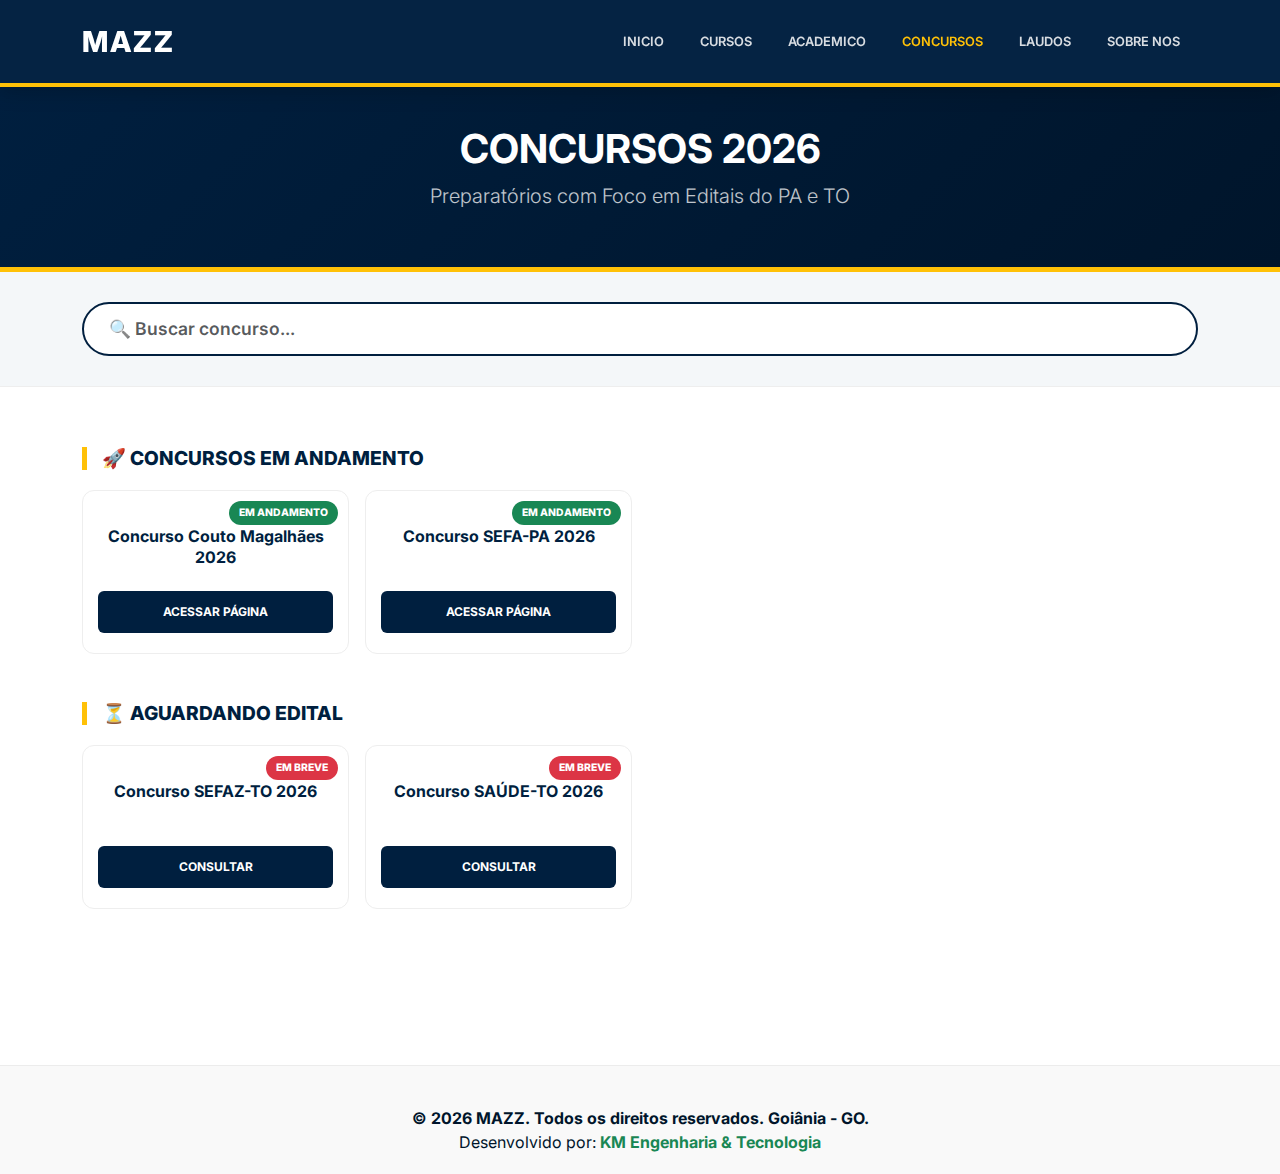
<file: concursos.html>
<!DOCTYPE html>
<html lang="pt-BR">
<head>
    <meta charset="UTF-8">
    <meta name="viewport" content="width=device-width, initial-scale=1.0">
    <title>Concursos 2026 - MAZZ</title>
    <link href="https://cdn.jsdelivr.net/npm/bootstrap@5.3.0/dist/css/bootstrap.min.css" rel="stylesheet">
    <link href="https://fonts.googleapis.com/css2?family=Inter:wght@400;600;800&display=swap" rel="stylesheet">
    <style>
        :root { --mazz-blue: #001f3f; --mazz-gold: #ffc107; --mazz-dark: #00152b; --mazz-gray: #6c757d; }
        body { padding-top: 85px; font-family: 'Inter', sans-serif; background-color: #ffffff; color: var(--mazz-dark); }
        
        .navbar { background: rgba(0, 31, 63, 0.98) !important; backdrop-filter: blur(12px); border-bottom: 4px solid var(--mazz-gold); padding: 15px 0; box-shadow: 0 4px 20px rgba(0,0,0,0.2); }
        .navbar-brand { font-size: 1.8rem; font-weight: 800; letter-spacing: 2px; color: white !important; text-decoration: none; }
        .nav-link { color: rgba(255, 255, 255, 0.85) !important; font-weight: 600; text-transform: uppercase; font-size: 0.8rem; margin: 0 10px; transition: 0.3s; }
        .nav-link:hover, .nav-link.active { color: var(--mazz-gold) !important; }

        .page-header { background: linear-gradient(135deg, var(--mazz-blue) 0%, var(--mazz-dark) 100%); color: white; padding: 40px 0; border-bottom: 5px solid var(--mazz-gold); text-align: center; }
        .search-container { background: #f4f7f9; padding: 30px 0; border-bottom: 1px solid #eee; margin-bottom: 20px; }
        .search-input { border: 2px solid var(--mazz-blue); border-radius: 50px; padding: 12px 25px; font-weight: 600; font-size: 1.1rem; outline: none; }

        .badge-status { font-size: 0.65rem; padding: 4px 10px; border-radius: 50px; position: absolute; top: 10px; right: 10px; font-weight: 800; text-transform: uppercase; }
        .bg-andamento { background-color: #198754; color: white; }
        .bg-aguardando { background-color: #dc3545; color: white; animation: pulse 2s infinite; }
        @keyframes pulse { 0% { opacity: 1; } 50% { opacity: 0.6; } 100% { opacity: 1; } }

        .trilha-title { color: var(--mazz-blue); font-weight: 800; border-left: 5px solid var(--mazz-gold); padding-left: 15px; margin: 40px 0 20px; text-transform: uppercase; font-size: 1.2rem; }
        .nr-card { border: 1px solid #eee; border-radius: 12px; transition: 0.3s; background: #fff; padding: 35px 15px 20px; height: 100%; display: flex; flex-direction: column; text-align: center; position: relative; }
        .nr-card:hover { border-color: var(--mazz-gold); box-shadow: 0 10px 20px rgba(0,0,0,0.05); transform: translateY(-5px); }
        .course-title { font-weight: 700; font-size: 1rem; color: var(--mazz-blue); min-height: 50px; margin-bottom: 15px; line-height: 1.3; }
        .btn-buy { background-color: var(--mazz-blue); color: white !important; font-size: 0.75rem; font-weight: 700; text-transform: uppercase; border-radius: 6px; border: none; padding: 12px; margin-top: auto; cursor: pointer; text-decoration: none; display: inline-block; }

        .modal-header { background-color: var(--mazz-blue); color: white; border-bottom: 3px solid var(--mazz-gold); }
        .ch-badge { background-color: var(--mazz-gold); color: var(--mazz-blue); font-weight: 800; padding: 5px 12px; border-radius: 5px; font-size: 0.85rem; display: inline-block; margin-bottom: 15px; }

        .mazz-footer { background-color: #f9f9f9; padding: 40px 0 20px; border-top: 1px solid #ececec; margin-top: 60px; text-align: center; }
        .footer-dev a { color: #198754; text-decoration: none; font-weight: 700; }
    </style>
</head>
<body class="d-flex flex-column min-vh-100">

    <nav class="navbar navbar-expand-lg navbar-dark fixed-top">
        <div class="container">
            <a class="navbar-brand" href="index.html">MAZZ</a>
            <div class="collapse navbar-collapse" id="navbarNav">
                <ul class="navbar-nav ms-auto text-center">
                    <li class="nav-item"><a class="nav-link" href="index.html">Inicio</a></li>
                    <li class="nav-item"><a class="nav-link" href="cursos.html">Cursos</a></li>
                    <li class="nav-item"><a class="nav-link" href="academico.html">Academico</a></li>
                    <li class="nav-item"><a class="nav-link active" href="concursos.html">Concursos</a></li>
                    <li class="nav-item"><a class="nav-link" href="laudos.html">Laudos</a></li>
                    <li class="nav-item"><a class="nav-link" href="sobre.html">Sobre Nos</a></li>
                </ul>
            </div>
        </div>
    </nav>

    <header class="page-header">
        <div class="container">
            <h1 class="display-6 fw-bold text-uppercase">Concursos 2026</h1>
            <p class="lead opacity-75">Preparatórios com Foco em Editais do PA e TO</p>
        </div>
    </header>

    <section class="search-container sticky-top" style="top: 80px; z-index: 999;">
        <div class="container text-center">
            <input type="text" id="searchInput" class="form-control search-input" placeholder="🔍 Buscar concurso...">
        </div>
    </section>

    <main class="container mb-5 flex-grow-1">
        <div id="trilhas-container"></div>
        <div id="noResults" class="text-center py-5 d-none"><h4>Nenhum curso encontrado.</h4></div>
    </main>

    <div class="modal fade" id="modalEmenta" tabindex="-1">
        <div class="modal-dialog modal-dialog-centered">
            <div class="modal-content border-0">
                <div class="modal-header">
                    <h5 class="modal-title fw-bold" id="m-titulo">DETALHES DO CURSO</h5>
                    <button type="button" class="btn-close btn-close-white" data-bs-dismiss="modal"></button>
                </div>
                <div class="modal-body p-4 text-center">
                    <div class="ch-badge">⏱ Carga Horária: 40 Horas</div>
                    <p class="text-muted fw-bold">Conteúdo: Apostilas, Exercícios e Simulados Online.</p>
                    <hr>
                    <a href="https://wa.me/5562996466033" target="_blank" class="btn btn-success w-100 fw-bold py-3 mt-3">CONSULTAR NO WHATSAPP</a>
                </div>
            </div>
        </div>
    </div>

    <footer class="mazz-footer">
        <div class="container">
            <div class="fw-bold">&copy; 2026 MAZZ. Todos os direitos reservados. Goiânia - GO.</div>
            <div class="footer-dev">Desenvolvido por: <a href="https://www.kmprojetos.eng.br/" target="_blank">KM Engenharia & Tecnologia</a></div>
        </div>
    </footer>

    <script src="https://cdn.jsdelivr.net/npm/bootstrap@5.3.0/dist/js/bootstrap.bundle.min.js"></script>
    <script>
        const dadosTrilhas = [
            {
                trilha: "🚀 CONCURSOS EM ANDAMENTO",
                statusClass: "bg-andamento",
                statusText: "Em Andamento",
                cursos: [
                    { nome: "Concurso Couto Magalhães 2026", link: "couto.html" },
                    { nome: "Concurso SEFA-PA 2026", link: "sefa-pa.html" }
                ]
            },
            {
                trilha: "⏳ AGUARDANDO EDITAL",
                statusClass: "bg-aguardando",
                statusText: "Em Breve",
                cursos: [
                    { nome: "Concurso SEFAZ-TO 2026", link: null },
                    { nome: "Concurso SAÚDE-TO 2026", link: null }
                ]
            }
        ];

        const container = document.getElementById('trilhas-container');

        function render(f = "") {
            container.innerHTML = "";
            let total = 0;
            dadosTrilhas.forEach(t => {
                let has = false;
                let content = `<h2 class="trilha-title">${t.trilha}</h2><div class="row g-3">`;
                t.cursos.forEach(c => {
                    if (c.nome.toLowerCase().includes(f.toLowerCase())) {
                        let btnHtml = c.link 
                            ? `<a href="${c.link}" class="btn-buy">Acessar Página</a>`
                            : `<button class="btn-buy" onclick="abrir('${c.nome}')">Consultar</button>`;
                        
                        content += `
                            <div class="col-6 col-md-6 col-lg-3">
                                <div class="nr-card">
                                    <span class="badge-status ${t.statusClass}">${t.statusText}</span>
                                    <div class="course-title">${c.nome}</div>
                                    ${btnHtml}
                                </div>
                            </div>`;
                        total++; has = true;
                    }
                });
                content += `</div>`;
                if (has) container.innerHTML += `<div class="mb-5">${content}</div>`;
            });
            document.getElementById('noResults').classList.toggle('d-none', total > 0);
        }

        function abrir(titulo) {
            document.getElementById('m-titulo').innerText = titulo;
            new bootstrap.Modal(document.getElementById('modalEmenta')).show();
        }

        document.getElementById('searchInput').addEventListener('input', (e) => render(e.target.value));
        render();
    </script>
</body>
</html>
</file>
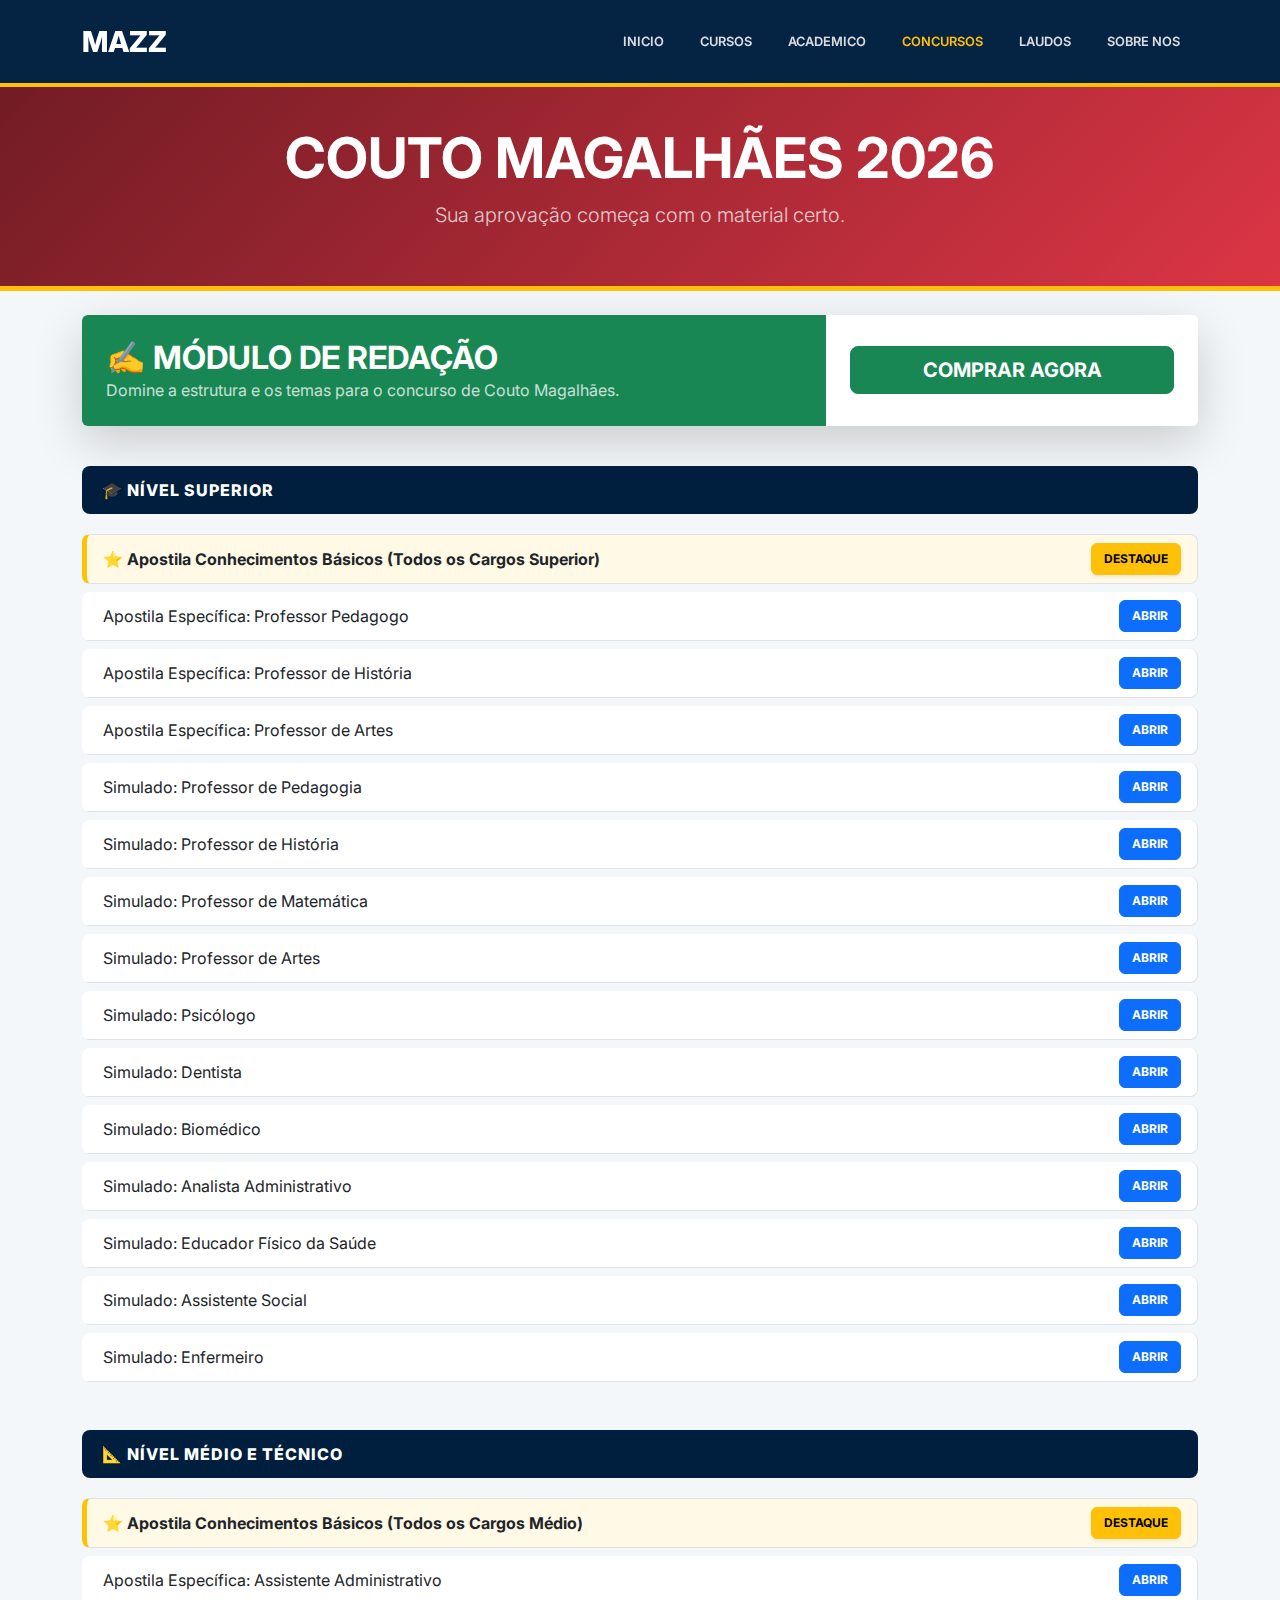
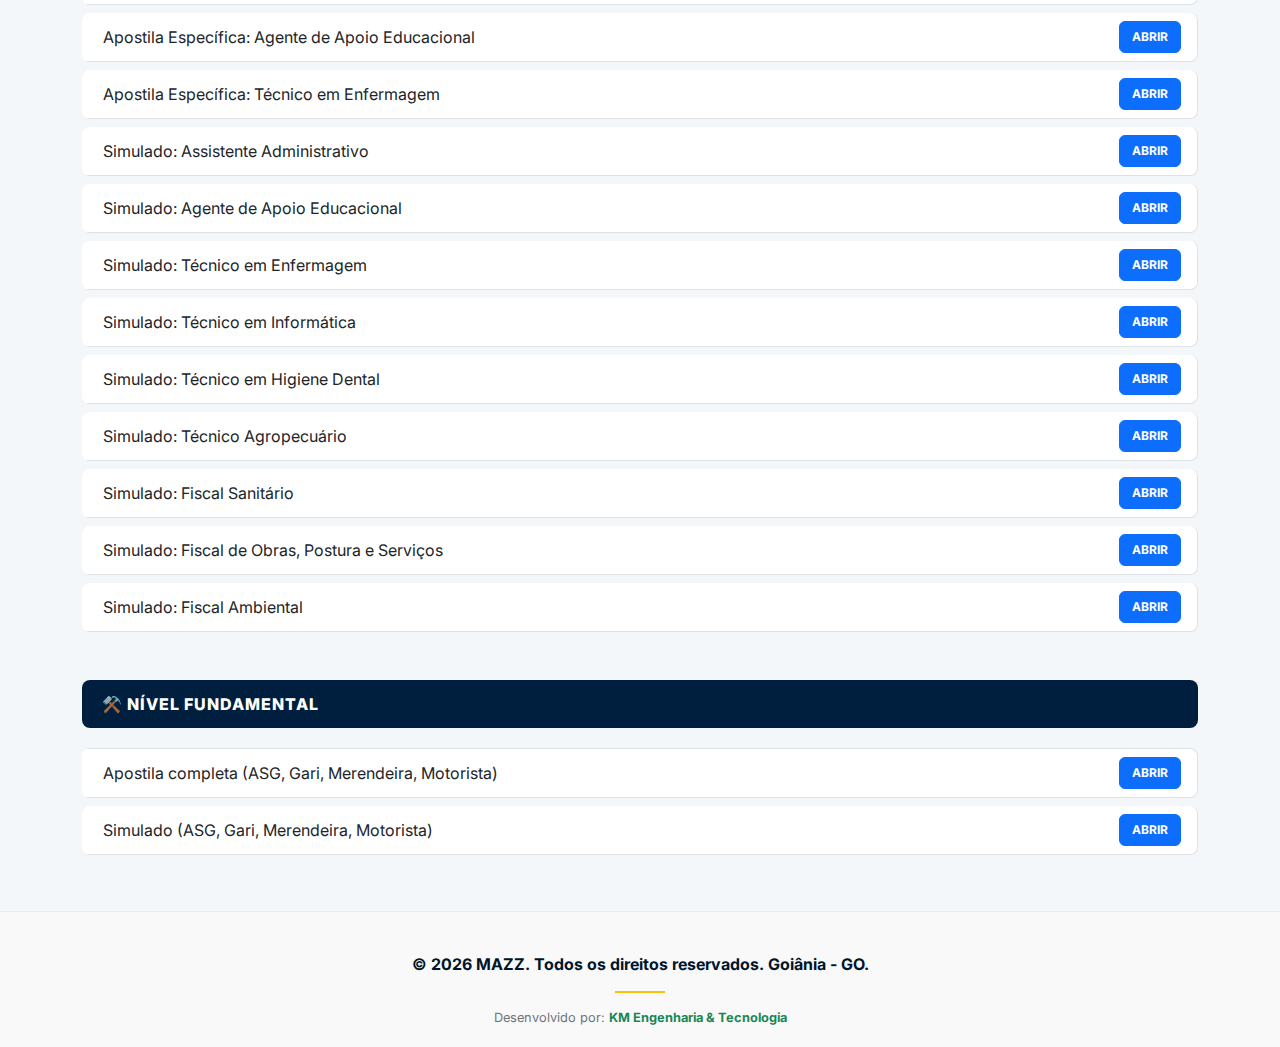
<file: couto.html>
<!DOCTYPE html>
<html lang="pt-BR">
<head>
    <meta charset="UTF-8">
    <meta name="viewport" content="width=device-width, initial-scale=1.0">
    <title>MAZZ - Concurso Couto Magalhães 2026</title>
    <link href="https://cdn.jsdelivr.net/npm/bootstrap@5.3.0/dist/css/bootstrap.min.css" rel="stylesheet">
    <link href="https://fonts.googleapis.com/css2?family=Inter:wght@400;600;800&display=swap" rel="stylesheet">
    <style>
        :root {
            --mazz-blue: #001f3f;
            --mazz-gold: #ffc107;
            --mazz-dark: #00152b;
            --mazz-gray: #6c757d;
        }

        body { 
            padding-top: 85px; 
            font-family: 'Inter', sans-serif; 
            background-color: #f4f7f9;
            color: var(--mazz-dark);
        }

        /* NAVBAR PREMIUM */
        .navbar {
            background: rgba(0, 31, 63, 0.98) !important;
            backdrop-filter: blur(12px);
            border-bottom: 4px solid var(--mazz-gold);
            padding: 15px 0;
        }

        .navbar-brand { font-size: 1.8rem; font-weight: 800; color: white !important; }
        .nav-link { color: rgba(255, 255, 255, 0.85) !important; font-weight: 600; text-transform: uppercase; font-size: 0.8rem; margin: 0 10px; }
        .nav-link:hover, .nav-link.active { color: var(--mazz-gold) !important; }

        /* HEADER */
        .page-header {
            background: linear-gradient(135deg, #721c24 0%, #dc3545 100%);
            color: white;
            padding: 40px 0;
            border-bottom: 5px solid var(--mazz-gold);
        }

        /* ESTILO DOS LINKS/CARDS */
        .level-title {
            background: var(--mazz-blue);
            color: white;
            padding: 12px 20px;
            border-radius: 8px;
            font-weight: 800;
            margin-top: 40px;
            margin-bottom: 20px;
            text-transform: uppercase;
            letter-spacing: 1px;
        }

        .list-group-item {
            transition: 0.3s;
            border-left: 5px solid transparent;
            margin-bottom: 8px;
            border-radius: 8px !important;
        }

        .list-group-item:hover {
            transform: translateX(10px);
            border-left: 5px solid var(--mazz-gold);
            background-color: #fff;
            box-shadow: 0 5px 15px rgba(0,0,0,0.05);
        }

        /* DESTAQUE INTERNO */
        .item-destaque {
            background-color: #fff9e6 !important;
            border-left: 5px solid var(--mazz-gold) !important;
            font-weight: 700;
        }

        .btn-buy {
            font-weight: 700;
            font-size: 0.75rem;
            text-transform: uppercase;
        }

        /* RODAPÉ MAZZ */
        .mazz-footer {
            background-color: #f9f9f9;
            padding: 40px 0 20px;
            border-top: 1px solid #ececec;
            margin-top: auto;
        }
        .footer-copyright { color: var(--mazz-dark); font-weight: 700; }
        .footer-divider { width: 50px; height: 2px; background: var(--mazz-gold); margin: 15px auto; }
        .footer-dev { font-size: 0.8rem; color: var(--mazz-gray); }
        .footer-dev a { color: #198754; text-decoration: none; font-weight: 700; }
    </style>
</head>
<body class="d-flex flex-column min-vh-100">

    <nav class="navbar navbar-expand-lg navbar-dark fixed-top">
        <div class="container">
            <a class="navbar-brand" href="index.html">MAZZ</a>
            <div class="collapse navbar-collapse" id="navbarNav">
                <ul class="navbar-nav ms-auto text-center">
                    <li class="nav-item"><a class="nav-link" href="index.html">Inicio</a></li>
                    <li class="nav-item"><a class="nav-link" href="cursos.html">Cursos</a></li>
                    <li class="nav-item"><a class="nav-link" href="academico.html">Academico</a></li>
                    <li class="nav-item"><a class="nav-link active" href="concursos.html">Concursos</a></li>
                    <li class="nav-item"><a class="nav-link" href="laudos.html">Laudos</a></li>
                    <li class="nav-item"><a class="nav-link" href="sobre.html">Sobre Nos</a></li>
                </ul>
            </div>
        </div>
    </nav>

    <header class="page-header text-center">
        <div class="container">
            <h1 class="display-4 fw-bold">COUTO MAGALHÃES 2026</h1>
            <p class="lead opacity-75">Sua aprovação começa com o material certo.</p>
        </div>
    </header>

    <main class="container mb-5 flex-grow-1">
        
        <div class="card border-0 shadow-lg mt-4 overflow-hidden">
            <div class="row g-0">
                <div class="col-md-8 bg-success text-white p-4 d-flex flex-column justify-content-center">
                    <h2 class="fw-bold mb-0">✍️ MÓDULO DE REDAÇÃO</h2>
                    <p class="mb-0 opacity-75">Domine a estrutura e os temas para o concurso de Couto Magalhães.</p>
                </div>
                <div class="col-md-4 bg-white p-4 d-flex align-items-center justify-content-center">
                    <a href="https://mazz.herospark.co/redacao-concurso-2026-do-couto-magalhaes" target="_blank" class="btn btn-success btn-lg w-100 fw-bold">COMPRAR AGORA</a>
                </div>
            </div>
        </div>

        <div class="level-title">🎓 Nível Superior</div>
        <div class="list-group">
            <a href="https://mazz.herospark.co/concurso-2026-do-couto-magalhaes-todos-os-cargos-de-nivel-superior-apostila-conhecimentos-basicos" target="_blank" class="list-group-item list-group-item-action d-flex justify-content-between align-items-center item-destaque">
                ⭐ Apostila Conhecimentos Básicos (Todos os Cargos Superior)
                <span class="btn btn-warning btn-buy shadow-sm">Destaque</span>
            </a>
            
            <a href="https://mazz.herospark.co/concurso-2026-do-couto-magalhaes-professor-de-nivel-superior-pedagogo-apostila-especifica" target="_blank" class="list-group-item list-group-item-action d-flex justify-content-between align-items-center">
                Apostila Específica: Professor Pedagogo
                <span class="btn btn-primary btn-buy">Abrir</span>
            </a>
            <a href="https://mazz.herospark.co/professor-de-historia-especifica-concurso-2026-do-couto-magalhaes" target="_blank" class="list-group-item list-group-item-action d-flex justify-content-between align-items-center">
                Apostila Específica: Professor de História
                <span class="btn btn-primary btn-buy">Abrir</span>
            </a>
            <a href="https://mazz.herospark.co/professor-de-artes-especifica-concurso-2026-do-couto-magalhaes" target="_blank" class="list-group-item list-group-item-action d-flex justify-content-between align-items-center">
                Apostila Específica: Professor de Artes
                <span class="btn btn-primary btn-buy">Abrir</span>
            </a>
            <a href="https://mazz.herospark.co/concurso-2026-do-couto-magalhaes-professor-de-pedagogia-simulado" target="_blank" class="list-group-item list-group-item-action d-flex justify-content-between align-items-center">
                Simulado: Professor de Pedagogia
                <span class="btn btn-primary btn-buy">Abrir</span>
            </a>
            <a href="https://mazz.herospark.co/concurso-2026-do-couto-magalhaes-professor-de-historia-simulado" target="_blank" class="list-group-item list-group-item-action d-flex justify-content-between align-items-center">
                Simulado: Professor de História
                <span class="btn btn-primary btn-buy">Abrir</span>
            </a>
            <a href="https://mazz.herospark.co/professor-de-matematica-simulado-concurso-2026-do-couto-magalhaes" target="_blank" class="list-group-item list-group-item-action d-flex justify-content-between align-items-center">
                Simulado: Professor de Matemática
                <span class="btn btn-primary btn-buy">Abrir</span>
            </a>
            <a href="https://mazz.herospark.co/professor-de-artes-simulado-concurso-2026-do-couto-magalhaes" target="_blank" class="list-group-item list-group-item-action d-flex justify-content-between align-items-center">
                Simulado: Professor de Artes
                <span class="btn btn-primary btn-buy">Abrir</span>
            </a>
            <a href="https://mazz.herospark.co/concurso-2026-do-couto-magalhaes-nivel-superior-psicologo-simulado" target="_blank" class="list-group-item list-group-item-action d-flex justify-content-between align-items-center">
                Simulado: Psicólogo
                <span class="btn btn-primary btn-buy">Abrir</span>
            </a>
            <a href="https://mazz.herospark.co/dentista-simulado-concurso-2026-do-couto-magalhaes" target="_blank" class="list-group-item list-group-item-action d-flex justify-content-between align-items-center">
                Simulado: Dentista
                <span class="btn btn-primary btn-buy">Abrir</span>
            </a>
            <a href="https://mazz.herospark.co/biomedico-simulado-concurso-2026-do-couto-magalhaes" target="_blank" class="list-group-item list-group-item-action d-flex justify-content-between align-items-center">
                Simulado: Biomédico
                <span class="btn btn-primary btn-buy">Abrir</span>
            </a>
            <a href="https://mazz.herospark.co/concurso-2026-do-couto-magalhaes-analista-administrativo-simulado" target="_blank" class="list-group-item list-group-item-action d-flex justify-content-between align-items-center">
                Simulado: Analista Administrativo
                <span class="btn btn-primary btn-buy">Abrir</span>
            </a>
            <a href="https://mazz.herospark.co/concurso-2026-do-couto-magalhaes-educador-fisico-da-saude-simulado" target="_blank" class="list-group-item list-group-item-action d-flex justify-content-between align-items-center">
                Simulado: Educador Físico da Saúde
                <span class="btn btn-primary btn-buy">Abrir</span>
            </a>
            <a href="https://mazz.herospark.co/concurso-2026-do-couto-magalhaes-assistente-social-simulado" target="_blank" class="list-group-item list-group-item-action d-flex justify-content-between align-items-center">
                Simulado: Assistente Social
                <span class="btn btn-primary btn-buy">Abrir</span>
            </a>
            <a href="https://mazz.herospark.co/concurso-2026-do-couto-magalhaes-enfermeiro-simulado" target="_blank" class="list-group-item list-group-item-action d-flex justify-content-between align-items-center">
                Simulado: Enfermeiro
                <span class="btn btn-primary btn-buy">Abrir</span>
            </a>
        </div>

        <div class="level-title">📐 Nível Médio e Técnico</div>
        <div class="list-group">
            <a href="https://mazz.herospark.co/medio-todos-os-cargos-apostila-conhecimentos-basicos-concurso-2026-do-couto-magalhaes" target="_blank" class="list-group-item list-group-item-action d-flex justify-content-between align-items-center item-destaque">
                ⭐ Apostila Conhecimentos Básicos (Todos os Cargos Médio)
                <span class="btn btn-warning btn-buy shadow-sm">Destaque</span>
            </a>

            <a href="https://mazz.herospark.co/medio-assistente-administrativo-especifico-concurso-2026-do-couto-magalhaes" target="_blank" class="list-group-item list-group-item-action d-flex justify-content-between align-items-center">
                Apostila Específica: Assistente Administrativo
                <span class="btn btn-primary btn-buy">Abrir</span>
            </a>
            <a href="https://mazz.herospark.co/medio-agente-de-apoio-educacional-especifico-concurso-2026-do-couto-magalhaes" target="_blank" class="list-group-item list-group-item-action d-flex justify-content-between align-items-center">
                Apostila Específica: Agente de Apoio Educacional
                <span class="btn btn-primary btn-buy">Abrir</span>
            </a>
            <a href="https://mazz.herospark.co/medio-tecnico-em-enfermagem-especifico-concurso-2026-do-couto-magalhaes" target="_blank" class="list-group-item list-group-item-action d-flex justify-content-between align-items-center">
                Apostila Específica: Técnico em Enfermagem
                <span class="btn btn-primary btn-buy">Abrir</span>
            </a>
            <a href="https://mazz.herospark.co/concurso-2026-do-couto-magalhaes-assistente-administrativo-simulado" target="_blank" class="list-group-item list-group-item-action d-flex justify-content-between align-items-center">
                Simulado: Assistente Administrativo
                <span class="btn btn-primary btn-buy">Abrir</span>
            </a>
            <a href="https://mazz.herospark.co/concurso-2026-do-couto-magalhaes-agente-de-apoio-educacional-smulado" target="_blank" class="list-group-item list-group-item-action d-flex justify-content-between align-items-center">
                Simulado: Agente de Apoio Educacional
                <span class="btn btn-primary btn-buy">Abrir</span>
            </a>
            <a href="https://mazz.herospark.co/concurso-2026-do-couto-magalhaes-tecnico-em-enfermagem-simulado" target="_blank" class="list-group-item list-group-item-action d-flex justify-content-between align-items-center">
                Simulado: Técnico em Enfermagem
                <span class="btn btn-primary btn-buy">Abrir</span>
            </a>
            <a href="https://mazz.herospark.co/concurso-2026-do-couto-magalhaes-tecnico-em-informatica-smulado" target="_blank" class="list-group-item list-group-item-action d-flex justify-content-between align-items-center">
                Simulado: Técnico em Informática
                <span class="btn btn-primary btn-buy">Abrir</span>
            </a>
            <a href="https://mazz.herospark.co/concurso-2026-do-couto-magalhaes-tecnico-em-higiene-dental-simulado" target="_blank" class="list-group-item list-group-item-action d-flex justify-content-between align-items-center">
                Simulado: Técnico em Higiene Dental
                <span class="btn btn-primary btn-buy">Abrir</span>
            </a>
            <a href="https://mazz.herospark.co/concurso-2026-do-couto-magalhaes-tecnico-agropecuario-simulado" target="_blank" class="list-group-item list-group-item-action d-flex justify-content-between align-items-center">
                Simulado: Técnico Agropecuário
                <span class="btn btn-primary btn-buy">Abrir</span>
            </a>
            <a href="https://mazz.herospark.co/concurso-2026-do-couto-magalhaes-fiscal-sanitario-simulado" target="_blank" class="list-group-item list-group-item-action d-flex justify-content-between align-items-center">
                Simulado: Fiscal Sanitário
                <span class="btn btn-primary btn-buy">Abrir</span>
            </a>
            <a href="https://mazz.herospark.co/concurso-2026-do-couto-magalhaes-fiscal-de-obras-postura-e-servicos-simulado" target="_blank" class="list-group-item list-group-item-action d-flex justify-content-between align-items-center">
                Simulado: Fiscal de Obras, Postura e Serviços
                <span class="btn btn-primary btn-buy">Abrir</span>
            </a>
            <a href="https://mazz.herospark.co/concurso-2026-do-couto-magalhaes-fiscal-ambiental-simulado" target="_blank" class="list-group-item list-group-item-action d-flex justify-content-between align-items-center">
                Simulado: Fiscal Ambiental
                <span class="btn btn-primary btn-buy">Abrir</span>
            </a>
        </div>

        <div class="level-title">⚒️ Nível Fundamental</div>
        <div class="list-group">
            <a href="https://mazz.herospark.co/concurso-2026-do-couto-magalhaes-auxiliar-de-servicos-gerais-gari-merendeira-motorista-apostila-100-exercicios-de-fixacao" target="_blank" class="list-group-item list-group-item-action d-flex justify-content-between align-items-center">
                Apostila completa (ASG, Gari, Merendeira, Motorista)
                <span class="btn btn-primary btn-buy">Abrir</span>
            </a>
            <a href="https://mazz.herospark.co/concurso-2026-do-couto-magalhaes-auxiliar-de-servicos-gerais-gari-merendeira-motorista-categoria-vigia" target="_blank" class="list-group-item list-group-item-action d-flex justify-content-between align-items-center">
                Simulado (ASG, Gari, Merendeira, Motorista)
                <span class="btn btn-primary btn-buy">Abrir</span>
            </a>
        </div>

    </main>

    <footer class="mazz-footer text-center">
        <div class="container">
            <div class="footer-copyright">
                &copy; 2026 MAZZ. Todos os direitos reservados. Goiânia - GO.
            </div>
            <div class="footer-divider"></div>
            <div class="footer-dev">
                Desenvolvido por: <a href="https://www.kmprojetos.eng.br/" target="_blank">KM Engenharia & Tecnologia</a>
            </div>
        </div>
    </footer>

    <script src="https://cdn.jsdelivr.net/npm/bootstrap@5.3.0/dist/js/bootstrap.bundle.min.js"></script>
</body>
</html>
</file>
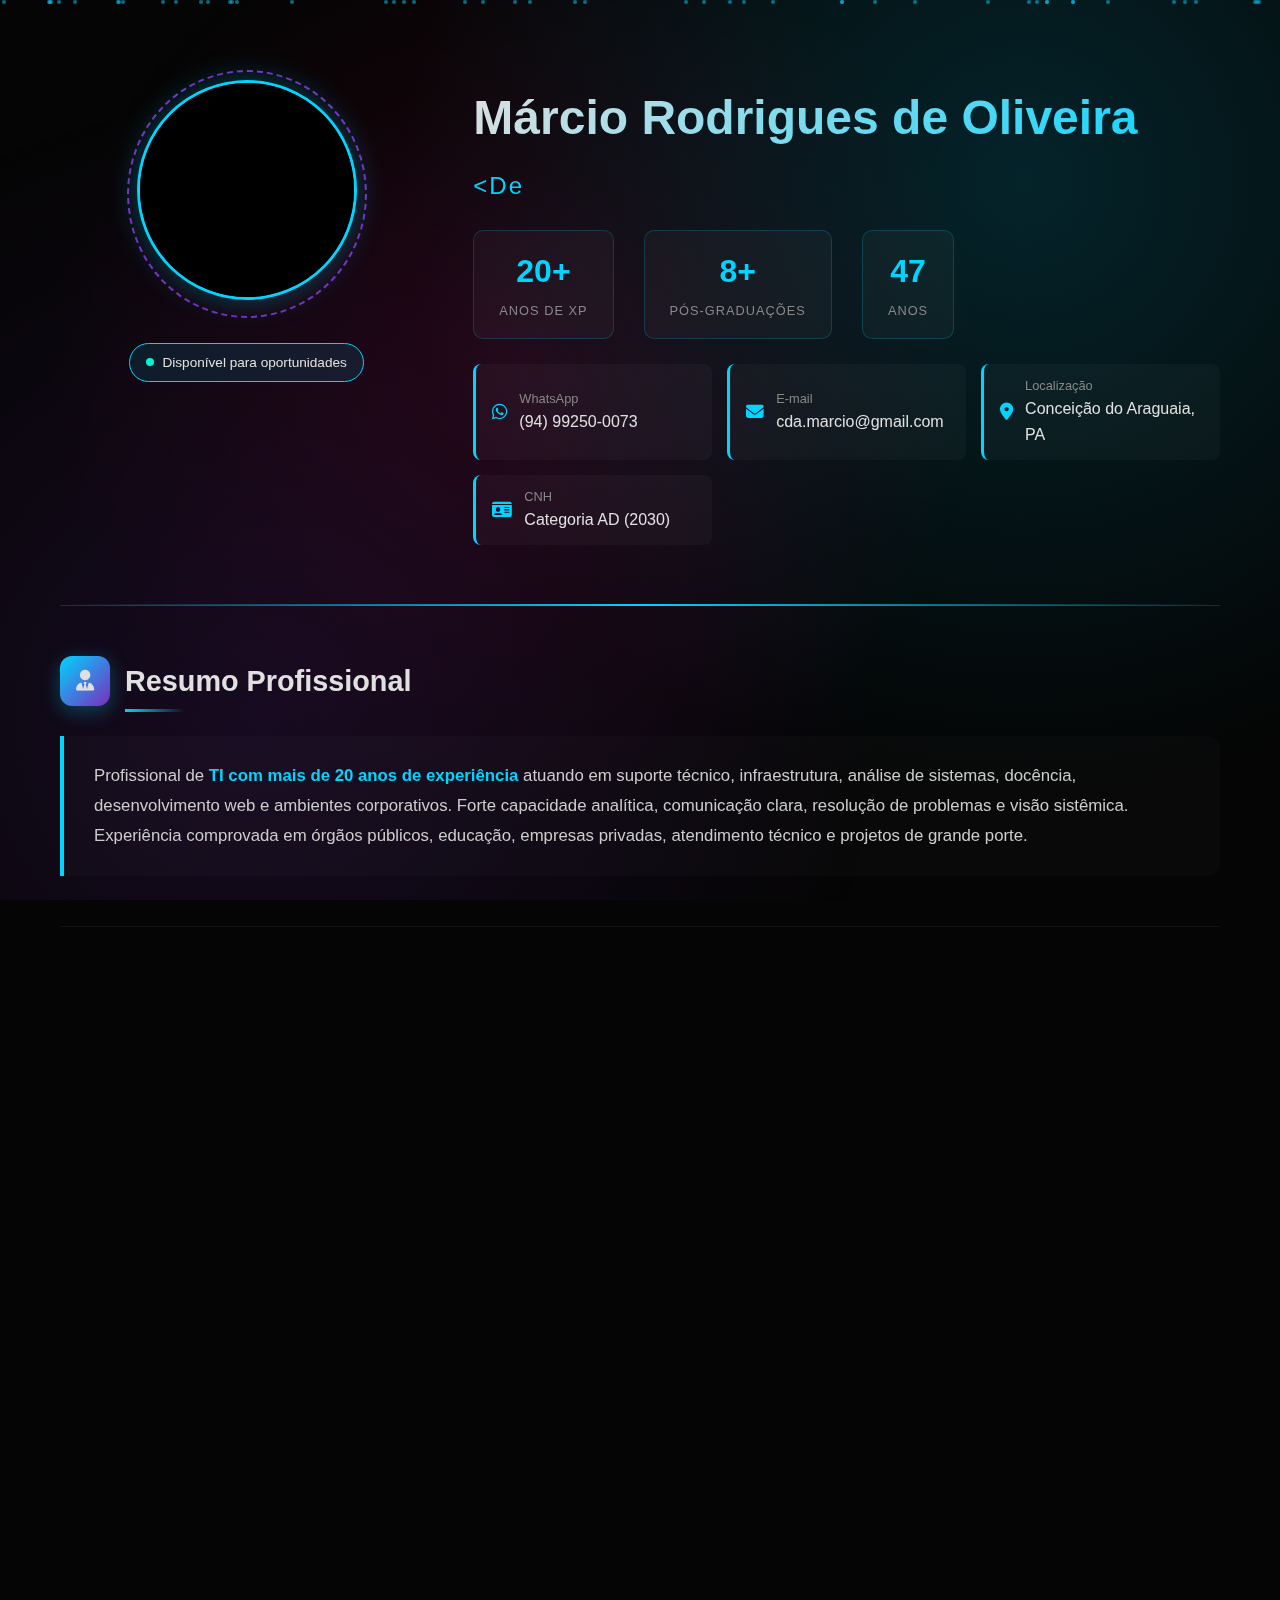
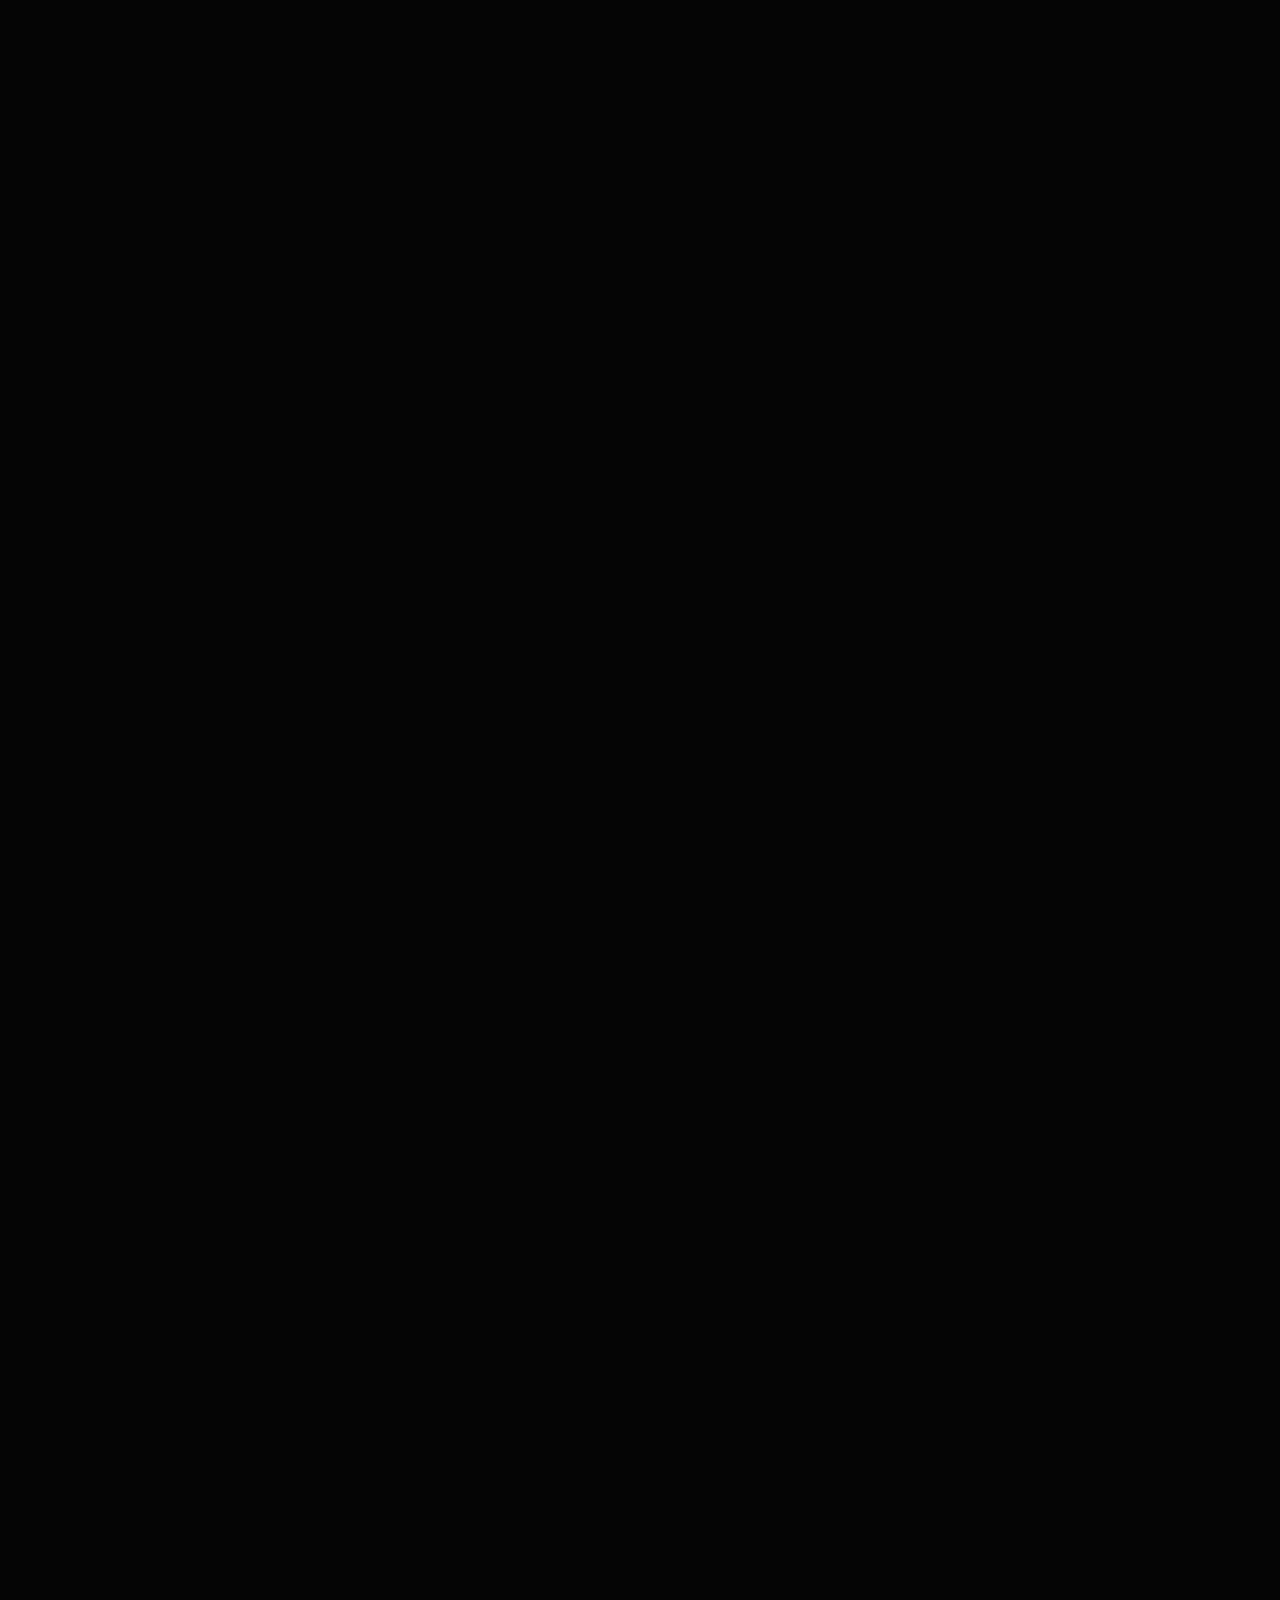
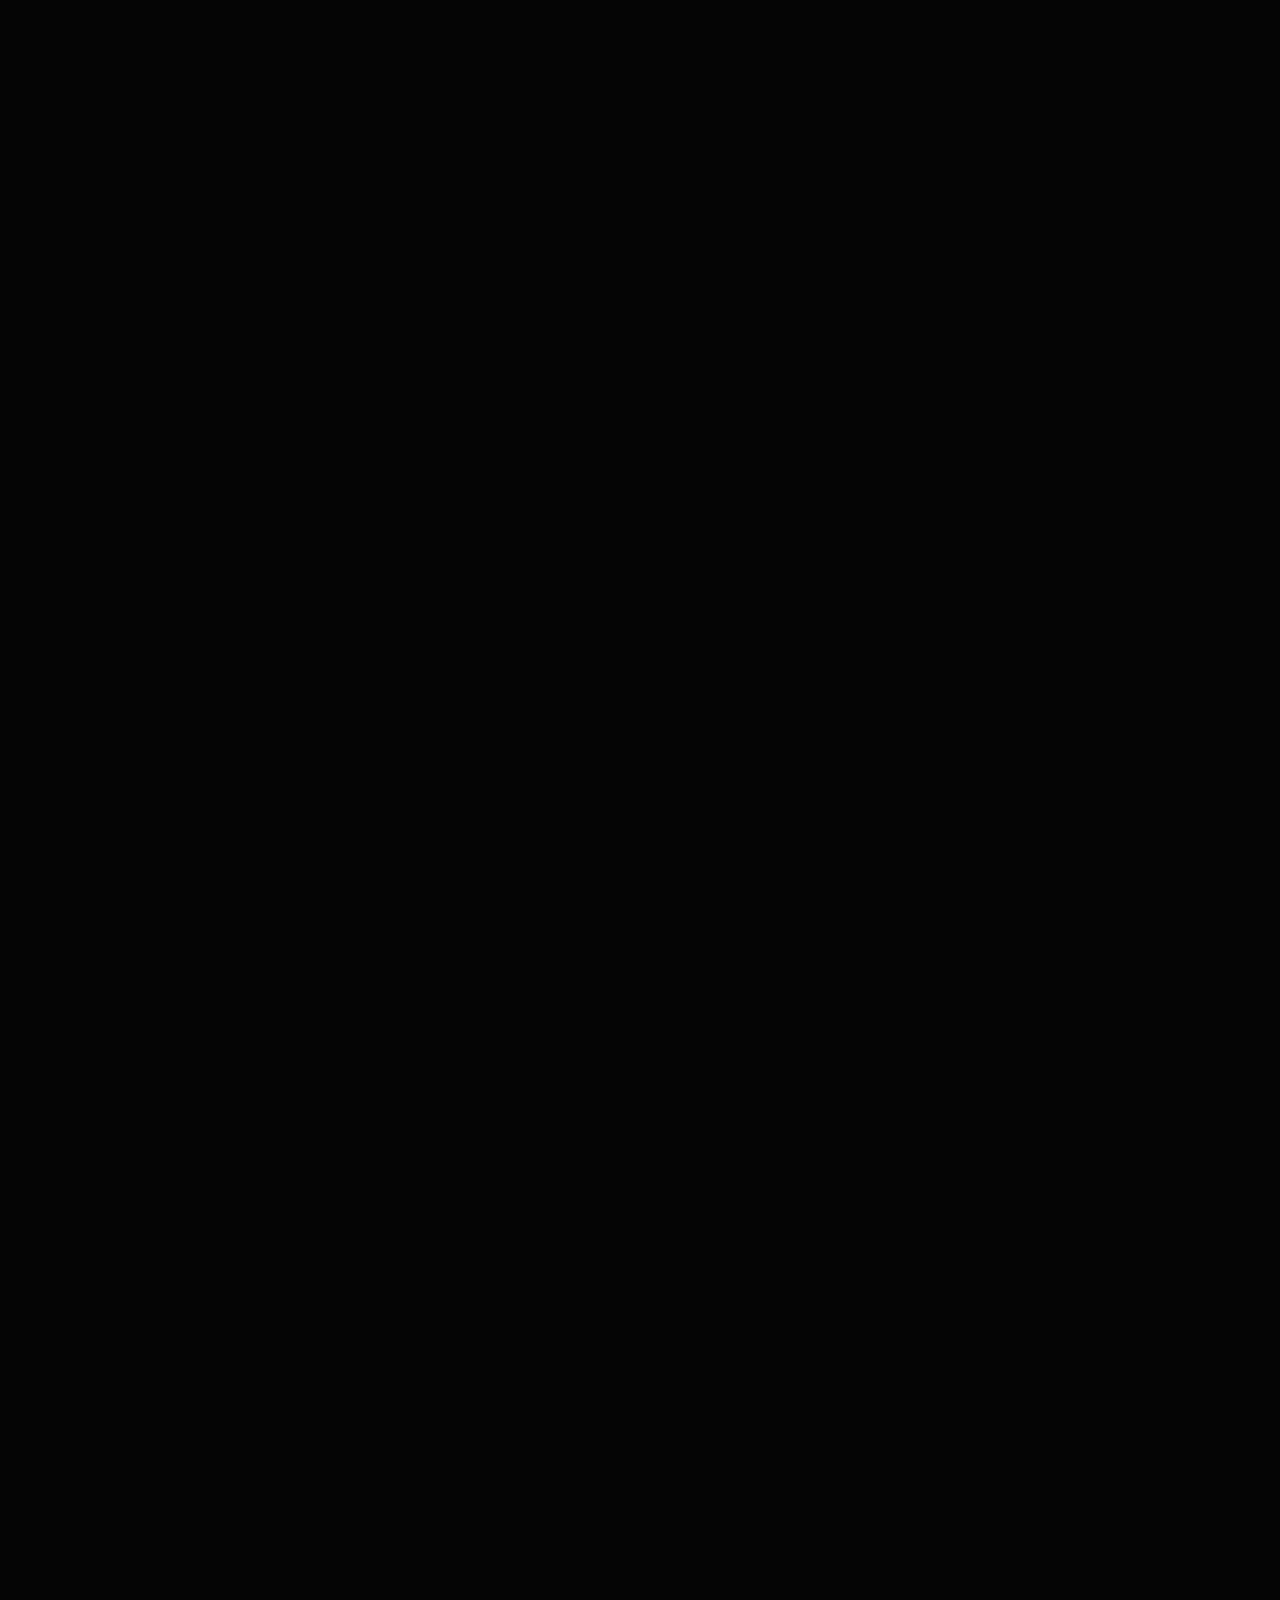
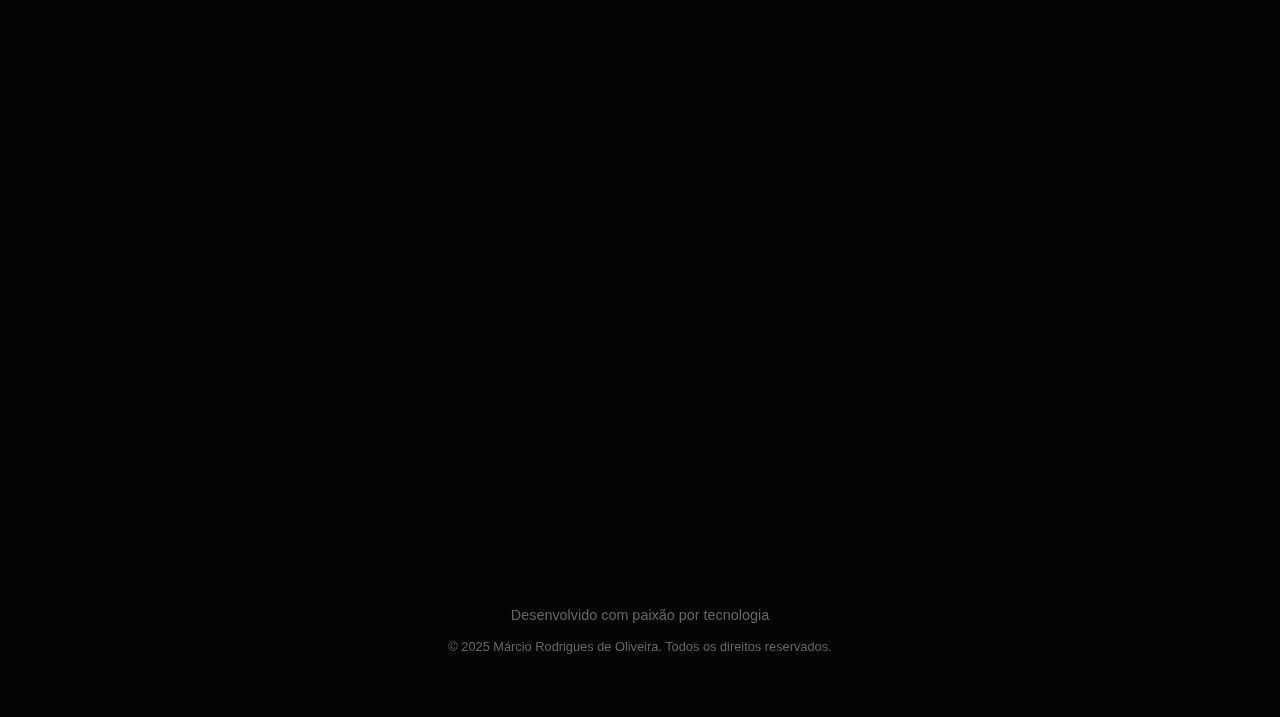
<file: curriculo.html>
<!DOCTYPE html>
<html lang="pt-BR">
<head>
    <meta charset="UTF-8">
    <meta name="viewport" content="width=device-width, initial-scale=1.0">
    <title>Márcio Rodrigues de Oliveira | Dev Fullstack</title>
    <link rel="stylesheet" href="https://cdnjs.cloudflare.com/ajax/libs/font-awesome/6.4.0/css/all.min.css">
    <style>
        * {
            margin: 0;
            padding: 0;
            box-sizing: border-box;
        }

        :root {
            --primary: #00d4ff;
            --secondary: #7b2cbf;
            --dark: #0a0a0a;
            --darker: #050505;
            --light: #e0e0e0;
            --accent: #ff006e;
            --success: #00f5d4;
        }

        body {
            font-family: 'Segoe UI', Tahoma, Geneva, Verdana, sans-serif;
            background: var(--darker);
            color: var(--light);
            line-height: 1.6;
            overflow-x: hidden;
        }

        /* Animated Background */
        .bg-animation {
            position: fixed;
            top: 0;
            left: 0;
            width: 100%;
            height: 100%;
            z-index: -1;
            background: 
                radial-gradient(circle at 20% 80%, rgba(123, 44, 191, 0.15) 0%, transparent 50%),
                radial-gradient(circle at 80% 20%, rgba(0, 212, 255, 0.15) 0%, transparent 50%),
                radial-gradient(circle at 40% 40%, rgba(255, 0, 110, 0.1) 0%, transparent 50%);
        }

        .particles {
            position: fixed;
            top: 0;
            left: 0;
            width: 100%;
            height: 100%;
            z-index: -1;
            overflow: hidden;
        }

        .particle {
            position: absolute;
            width: 4px;
            height: 4px;
            background: var(--primary);
            border-radius: 50%;
            opacity: 0.5;
            animation: float 15s infinite;
        }

        @keyframes float {
            0%, 100% { transform: translateY(100vh) rotate(0deg); opacity: 0; }
            10% { opacity: 0.5; }
            90% { opacity: 0.5; }
            100% { transform: translateY(-100vh) rotate(720deg); opacity: 0; }
        }

        /* Container */
        .container {
            max-width: 1200px;
            margin: 0 auto;
            padding: 20px;
        }

        /* Header / Hero Section */
        .hero {
            display: grid;
            grid-template-columns: 1fr 2fr;
            gap: 40px;
            padding: 60px 0;
            border-bottom: 1px solid rgba(0, 212, 255, 0.2);
            position: relative;
        }

        .hero::before {
            content: '';
            position: absolute;
            bottom: -1px;
            left: 0;
            width: 100%;
            height: 2px;
            background: linear-gradient(90deg, transparent, var(--primary), transparent);
            animation: scan 3s linear infinite;
        }

        @keyframes scan {
            0% { transform: translateX(-100%); }
            100% { transform: translateX(100%); }
        }

        .profile-section {
            text-align: center;
        }

        .profile-img-container {
            position: relative;
            display: inline-block;
            margin-bottom: 20px;
        }

        .profile-img {
            width: 220px;
            height: 220px;
            border-radius: 50%;
            object-fit: cover;
            border: 3px solid var(--primary);
            box-shadow: 0 0 30px rgba(0, 212, 255, 0.3);
            position: relative;
            z-index: 2;
        }

        .profile-ring {
            position: absolute;
            top: -10px;
            left: -10px;
            right: -10px;
            bottom: -10px;
            border: 2px dashed var(--secondary);
            border-radius: 50%;
            animation: rotate 20s linear infinite;
        }

        @keyframes rotate {
            from { transform: rotate(0deg); }
            to { transform: rotate(360deg); }
        }

        .status-badge {
            display: inline-flex;
            align-items: center;
            gap: 8px;
            background: rgba(0, 212, 255, 0.1);
            border: 1px solid var(--primary);
            padding: 8px 16px;
            border-radius: 20px;
            font-size: 0.85rem;
            margin-top: 15px;
        }

        .status-dot {
            width: 8px;
            height: 8px;
            background: var(--success);
            border-radius: 50%;
            animation: pulse 2s infinite;
        }

        @keyframes pulse {
            0%, 100% { opacity: 1; transform: scale(1); }
            50% { opacity: 0.5; transform: scale(1.2); }
        }

        .hero-content h1 {
            font-size: 3rem;
            font-weight: 700;
            background: linear-gradient(135deg, var(--light) 0%, var(--primary) 100%);
            -webkit-background-clip: text;
            -webkit-text-fill-color: transparent;
            background-clip: text;
            margin-bottom: 10px;
        }

        .hero-content .title {
            font-size: 1.5rem;
            color: var(--primary);
            margin-bottom: 20px;
            font-weight: 300;
            letter-spacing: 2px;
        }

        .hero-stats {
            display: flex;
            gap: 30px;
            margin: 25px 0;
            flex-wrap: wrap;
        }

        .stat-item {
            text-align: center;
            padding: 15px 25px;
            background: rgba(255, 255, 255, 0.03);
            border: 1px solid rgba(0, 212, 255, 0.2);
            border-radius: 10px;
            transition: all 0.3s ease;
        }

        .stat-item:hover {
            transform: translateY(-5px);
            border-color: var(--primary);
            box-shadow: 0 10px 30px rgba(0, 212, 255, 0.2);
        }

        .stat-number {
            font-size: 2rem;
            font-weight: bold;
            color: var(--primary);
            display: block;
        }

        .stat-label {
            font-size: 0.8rem;
            color: #888;
            text-transform: uppercase;
            letter-spacing: 1px;
        }

        .contact-grid {
            display: grid;
            grid-template-columns: repeat(auto-fit, minmax(200px, 1fr));
            gap: 15px;
            margin-top: 25px;
        }

        .contact-item {
            display: flex;
            align-items: center;
            gap: 12px;
            padding: 12px 16px;
            background: rgba(255, 255, 255, 0.03);
            border-radius: 8px;
            border-left: 3px solid var(--primary);
            transition: all 0.3s ease;
            text-decoration: none;
            color: var(--light);
        }

        .contact-item:hover {
            background: rgba(0, 212, 255, 0.1);
            transform: translateX(5px);
        }

        .contact-item i {
            color: var(--primary);
            font-size: 1.1rem;
        }

        /* Section Styling */
        .section {
            padding: 50px 0;
            border-bottom: 1px solid rgba(255, 255, 255, 0.05);
        }

        .section-header {
            display: flex;
            align-items: center;
            gap: 15px;
            margin-bottom: 30px;
        }

        .section-icon {
            width: 50px;
            height: 50px;
            background: linear-gradient(135deg, var(--primary), var(--secondary));
            border-radius: 12px;
            display: flex;
            align-items: center;
            justify-content: center;
            font-size: 1.3rem;
            box-shadow: 0 5px 20px rgba(0, 212, 255, 0.3);
        }

        .section h2 {
            font-size: 1.8rem;
            color: var(--light);
            position: relative;
        }

        .section h2::after {
            content: '';
            position: absolute;
            bottom: -8px;
            left: 0;
            width: 60px;
            height: 3px;
            background: linear-gradient(90deg, var(--primary), transparent);
        }

        /* Skills Grid */
        .skills-container {
            display: grid;
            grid-template-columns: repeat(auto-fit, minmax(300px, 1fr));
            gap: 25px;
        }

        .skill-category {
            background: rgba(255, 255, 255, 0.02);
            border: 1px solid rgba(0, 212, 255, 0.1);
            border-radius: 15px;
            padding: 25px;
            transition: all 0.3s ease;
        }

        .skill-category:hover {
            border-color: var(--primary);
            transform: translateY(-5px);
            box-shadow: 0 20px 40px rgba(0, 0, 0, 0.3);
        }

        .skill-category h3 {
            color: var(--primary);
            margin-bottom: 20px;
            display: flex;
            align-items: center;
            gap: 10px;
            font-size: 1.1rem;
        }

        .skill-tags {
            display: flex;
            flex-wrap: wrap;
            gap: 10px;
        }

        .skill-tag {
            background: rgba(0, 212, 255, 0.1);
            border: 1px solid rgba(0, 212, 255, 0.3);
            padding: 8px 16px;
            border-radius: 20px;
            font-size: 0.85rem;
            transition: all 0.3s ease;
            cursor: default;
        }

        .skill-tag:hover {
            background: var(--primary);
            color: var(--dark);
            transform: scale(1.05);
        }

        .skill-tag.expert {
            background: rgba(0, 245, 212, 0.1);
            border-color: var(--success);
            color: var(--success);
        }

        .skill-tag.expert:hover {
            background: var(--success);
            color: var(--dark);
        }

        /* Timeline */
        .timeline {
            position: relative;
            padding-left: 30px;
        }

        .timeline::before {
            content: '';
            position: absolute;
            left: 0;
            top: 0;
            bottom: 0;
            width: 2px;
            background: linear-gradient(180deg, var(--primary), var(--secondary));
        }

        .timeline-item {
            position: relative;
            padding-bottom: 40px;
            padding-left: 30px;
        }

        .timeline-item::before {
            content: '';
            position: absolute;
            left: -36px;
            top: 5px;
            width: 12px;
            height: 12px;
            background: var(--dark);
            border: 3px solid var(--primary);
            border-radius: 50%;
            box-shadow: 0 0 0 4px rgba(0, 212, 255, 0.2);
        }

        .timeline-item.current::before {
            background: var(--success);
            border-color: var(--success);
            animation: pulse 2s infinite;
        }

        .timeline-header {
            display: flex;
            justify-content: space-between;
            align-items: flex-start;
            flex-wrap: wrap;
            gap: 10px;
            margin-bottom: 10px;
        }

        .timeline-title {
            font-size: 1.2rem;
            color: var(--light);
            font-weight: 600;
        }

        .timeline-company {
            color: var(--primary);
            font-weight: 500;
        }

        .timeline-date {
            background: rgba(0, 212, 255, 0.1);
            padding: 5px 12px;
            border-radius: 15px;
            font-size: 0.85rem;
            color: var(--primary);
            border: 1px solid rgba(0, 212, 255, 0.3);
        }

        .timeline-location {
            color: #888;
            font-size: 0.9rem;
            margin-bottom: 10px;
            display: flex;
            align-items: center;
            gap: 5px;
        }

        .timeline-desc {
            color: #aaa;
            line-height: 1.8;
        }

        .timeline-desc ul {
            list-style: none;
            padding-left: 0;
        }

        .timeline-desc li {
            padding-left: 20px;
            position: relative;
            margin-bottom: 8px;
        }

        .timeline-desc li::before {
            content: '▹';
            position: absolute;
            left: 0;
            color: var(--primary);
        }

        /* Education Cards */
        .edu-grid {
            display: grid;
            grid-template-columns: repeat(auto-fit, minmax(280px, 1fr));
            gap: 20px;
        }

        .edu-card {
            background: rgba(255, 255, 255, 0.02);
            border: 1px solid rgba(0, 212, 255, 0.1);
            border-radius: 12px;
            padding: 25px;
            position: relative;
            overflow: hidden;
            transition: all 0.3s ease;
        }

        .edu-card::before {
            content: '';
            position: absolute;
            top: 0;
            left: 0;
            width: 100%;
            height: 3px;
            background: linear-gradient(90deg, var(--primary), var(--secondary));
        }

        .edu-card:hover {
            transform: translateY(-5px);
            border-color: var(--primary);
        }

        .edu-type {
            font-size: 0.75rem;
            text-transform: uppercase;
            letter-spacing: 2px;
            color: var(--primary);
            margin-bottom: 10px;
        }

        .edu-title {
            font-size: 1.1rem;
            color: var(--light);
            margin-bottom: 8px;
            font-weight: 600;
        }

        .edu-institution {
            color: #888;
            font-size: 0.9rem;
            margin-bottom: 5px;
        }

        .edu-year {
            color: var(--success);
            font-size: 0.85rem;
            font-weight: 500;
        }

        .edu-status {
            display: inline-block;
            background: rgba(0, 245, 212, 0.1);
            color: var(--success);
            padding: 4px 10px;
            border-radius: 10px;
            font-size: 0.75rem;
            margin-top: 10px;
            border: 1px solid var(--success);
        }

        /* GitHub Section */
        .github-section {
            background: linear-gradient(135deg, rgba(0, 212, 255, 0.05), rgba(123, 44, 191, 0.05));
            border: 1px solid rgba(0, 212, 255, 0.2);
            border-radius: 15px;
            padding: 30px;
            text-align: center;
        }

        .github-link {
            display: inline-flex;
            align-items: center;
            gap: 15px;
            background: rgba(255, 255, 255, 0.05);
            padding: 20px 40px;
            border-radius: 50px;
            text-decoration: none;
            color: var(--light);
            font-size: 1.1rem;
            border: 2px solid rgba(0, 212, 255, 0.3);
            transition: all 0.3s ease;
            margin-top: 20px;
        }

        .github-link:hover {
            background: var(--primary);
            color: var(--dark);
            transform: scale(1.05);
            box-shadow: 0 10px 30px rgba(0, 212, 255, 0.4);
        }

        .github-link i {
            font-size: 1.5rem;
        }

        /* Summary Box */
        .summary-box {
            background: rgba(255, 255, 255, 0.02);
            border-left: 4px solid var(--primary);
            padding: 25px 30px;
            border-radius: 0 12px 12px 0;
            font-size: 1.05rem;
            line-height: 1.8;
            color: #ccc;
        }

        .summary-box strong {
            color: var(--primary);
        }

        /* Personal Info Grid */
        .info-grid {
            display: grid;
            grid-template-columns: repeat(auto-fit, minmax(250px, 1fr));
            gap: 20px;
        }

        .info-item {
            display: flex;
            align-items: center;
            gap: 15px;
            padding: 20px;
            background: rgba(255, 255, 255, 0.02);
            border-radius: 10px;
            border: 1px solid rgba(255, 255, 255, 0.05);
        }

        .info-item i {
            width: 40px;
            height: 40px;
            background: rgba(0, 212, 255, 0.1);
            border-radius: 10px;
            display: flex;
            align-items: center;
            justify-content: center;
            color: var(--primary);
            font-size: 1.1rem;
        }

        .info-content label {
            display: block;
            font-size: 0.8rem;
            color: #888;
            text-transform: uppercase;
            letter-spacing: 1px;
            margin-bottom: 4px;
        }

        .info-content span {
            color: var(--light);
            font-weight: 500;
        }

        /* Footer */
        .footer {
            text-align: center;
            padding: 40px 0;
            color: #666;
            font-size: 0.9rem;
        }

        .footer .highlight {
            color: var(--primary);
        }

        /* Responsive */
        @media (max-width: 768px) {
            .hero {
                grid-template-columns: 1fr;
                text-align: center;
            }

            .hero-content h1 {
                font-size: 2rem;
            }

            .hero-stats {
                justify-content: center;
            }

            .contact-grid {
                grid-template-columns: 1fr;
            }

            .timeline-header {
                flex-direction: column;
            }
        }

        /* Print Styles */
        @media print {
            body {
                background: white;
                color: black;
            }

            .bg-animation, .particles, .profile-ring {
                display: none;
            }

            .hero {
                border-bottom: 2px solid #333;
            }

            .skill-tag, .timeline-date, .edu-card {
                border: 1px solid #ccc;
                background: white;
            }
        }
    </style>
</head>
<body>
    <div class="bg-animation"></div>
    <div class="particles" id="particles"></div>

    <div class="container">
        <!-- Hero Section -->
        <header class="hero">
            <div class="profile-section">
                <div class="profile-img-container">
                    <div class="profile-ring"></div>
                    <img src="https://avatars.githubusercontent.com/u/placeholder" alt="Márcio Rodrigues" class="profile-img" onerror="this.src='data:image/svg+xml,<svg xmlns=%22http://www.w3.org/2000/svg%22 width=%22220%22 height=%22220%22><rect fill=%2200d4ff%22 width=%22220%22 height=%22220%22/><text fill=%220a0a0a%22 font-size=%2280%22 x=%2250%%22 y=%2250%%22 text-anchor=%22middle%22 dy=%22.3em%22>MR</text></svg>'">
                </div>
                <div class="status-badge">
                    <span class="status-dot"></span>
                    <span>Disponível para oportunidades</span>
                </div>
            </div>

            <div class="hero-content">
                <h1>Márcio Rodrigues de Oliveira</h1>
                <div class="title">&lt;Dev Fullstack /&gt;</div>

                <div class="hero-stats">
                    <div class="stat-item">
                        <span class="stat-number">20+</span>
                        <span class="stat-label">Anos de XP</span>
                    </div>
                    <div class="stat-item">
                        <span class="stat-number">8+</span>
                        <span class="stat-label">Pós-graduações</span>
                    </div>
                    <div class="stat-item">
                        <span class="stat-number">47</span>
                        <span class="stat-label">Anos</span>
                    </div>
                </div>

                <div class="contact-grid">
                    <a href="https://wa.me/5594992500073" class="contact-item" target="_blank">
                        <i class="fab fa-whatsapp"></i>
                        <div>
                            <div style="font-size: 0.8rem; color: #888;">WhatsApp</div>
                            <div>(94) 99250-0073</div>
                        </div>
                    </a>
                    <div class="contact-item">
                        <i class="fas fa-envelope"></i>
                        <div>
                            <div style="font-size: 0.8rem; color: #888;">E-mail</div>
                            <div>cda.marcio@gmail.com</div>
                        </div>
                    </div>
                    <div class="contact-item">
                        <i class="fas fa-map-marker-alt"></i>
                        <div>
                            <div style="font-size: 0.8rem; color: #888;">Localização</div>
                            <div>Conceição do Araguaia, PA</div>
                        </div>
                    </div>
                    <div class="contact-item">
                        <i class="fas fa-id-card"></i>
                        <div>
                            <div style="font-size: 0.8rem; color: #888;">CNH</div>
                            <div>Categoria AD (2030)</div>
                        </div>
                    </div>
                </div>
            </div>
        </header>

        <!-- Professional Summary -->
        <section class="section">
            <div class="section-header">
                <div class="section-icon">
                    <i class="fas fa-user-tie"></i>
                </div>
                <h2>Resumo Profissional</h2>
            </div>
            <div class="summary-box">
                Profissional de <strong>TI com mais de 20 anos de experiência</strong> atuando em suporte técnico, infraestrutura, análise de sistemas, docência, desenvolvimento web e ambientes corporativos. Forte capacidade analítica, comunicação clara, resolução de problemas e visão sistêmica. Experiência comprovada em órgãos públicos, educação, empresas privadas, atendimento técnico e projetos de grande porte.
            </div>
        </section>

        <!-- Technical Skills -->
        <section class="section">
            <div class="section-header">
                <div class="section-icon">
                    <i class="fas fa-code"></i>
                </div>
                <h2>Competências Técnicas</h2>
            </div>
            <div class="skills-container">
                <div class="skill-category">
                    <h3><i class="fas fa-laptop-code"></i> Desenvolvimento Web</h3>
                    <div class="skill-tags">
                        <span class="skill-tag expert">HTML5</span>
                        <span class="skill-tag expert">CSS3</span>
                        <span class="skill-tag expert">JavaScript</span>
                        <span class="skill-tag">PHP</span>
                        <span class="skill-tag">Python</span>
                        <span class="skill-tag">React</span>
                        <span class="skill-tag">Node.js</span>
                    </div>
                </div>

                <div class="skill-category">
                    <h3><i class="fas fa-database"></i> Banco de Dados</h3>
                    <div class="skill-tags">
                        <span class="skill-tag expert">PostgreSQL</span>
                        <span class="skill-tag expert">MySQL</span>
                        <span class="skill-tag">MongoDB</span>
                        <span class="skill-tag">SQL Server</span>
                        <span class="skill-tag">Redis</span>
                    </div>
                </div>

                <div class="skill-category">
                    <h3><i class="fas fa-server"></i> Infraestrutura & DevOps</h3>
                    <div class="skill-tags">
                        <span class="skill-tag">Docker</span>
                        <span class="skill-tag">Kubernetes</span>
                        <span class="skill-tag">AWS</span>
                        <span class="skill-tag">Azure</span>
                        <span class="skill-tag">Linux</span>
                        <span class="skill-tag">Windows Server</span>
                        <span class="skill-tag">CI/CD</span>
                    </div>
                </div>

                <div class="skill-category">
                    <h3><i class="fas fa-shield-alt"></i> Cibersegurança</h3>
                    <div class="skill-tags">
                        <span class="skill-tag">Gestão de Riscos</span>
                        <span class="skill-tag">Forense Digital</span>
                        <span class="skill-tag">Pentest</span>
                        <span class="skill-tag">LGPD</span>
                        <span class="skill-tag">ISO 27001</span>
                    </div>
                </div>

                <div class="skill-category">
                    <h3><i class="fas fa-network-wired"></i> Redes & Servidores</h3>
                    <div class="skill-tags">
                        <span class="skill-tag">TCP/IP</span>
                        <span class="skill-tag">Cisco</span>
                        <span class="skill-tag">Firewall</span>
                        <span class="skill-tag">VPN</span>
                        <span class="skill-tag">Active Directory</span>
                    </div>
                </div>

                <div class="skill-category">
                    <h3><i class="fas fa-chalkboard-teacher"></i> Docência & Metodologias</h3>
                    <div class="skill-tags">
                        <span class="skill-tag">EAD</span>
                        <span class="skill-tag">Scrum</span>
                        <span class="skill-tag">Kanban</span>
                        <span class="skill-tag">Design Instrucional</span>
                        <span class="skill-tag">Moodle</span>
                    </div>
                </div>
            </div>
        </section>

        <!-- Professional Experience -->
        <section class="section">
            <div class="section-header">
                <div class="section-icon">
                    <i class="fas fa-briefcase"></i>
                </div>
                <h2>Experiência Profissional</h2>
            </div>
            <div class="timeline">
                <div class="timeline-item current">
                    <div class="timeline-header">
                        <div>
                            <div class="timeline-title">Dev & Professor Conteudista</div>
                            <div class="timeline-company">RAZGO / MAZZ</div>
                        </div>
                        <span class="timeline-date">2025 – Atual</span>
                    </div>
                    <div class="timeline-location">
                        <i class="fas fa-map-marker-alt"></i> Remoto / Goiânia – GO
                    </div>
                    <div class="timeline-desc">
                        <ul>
                            <li>Produção de conteúdo educacional para cursos de TI</li>
                            <li>Revisão técnica, roteiros e metodologia de ensino</li>
                            <li>Desenvolvimento de materiais sobre sistemas, desenvolvimento e infraestrutura</li>
                        </ul>
                    </div>
                </div>

                <div class="timeline-item">
                    <div class="timeline-header">
                        <div>
                            <div class="timeline-title">Analista de Sistemas</div>
                            <div class="timeline-company">Prefeitura de Conceição do Araguaia – PA</div>
                        </div>
                        <span class="timeline-date">2012 – 2025</span>
                    </div>
                    <div class="timeline-location">
                        <i class="fas fa-map-marker-alt"></i> Conceição do Araguaia – PA
                    </div>
                    <div class="timeline-desc">
                        <ul>
                            <li>Administração de sistemas e suporte ao ambiente tecnológico</li>
                            <li>Gestão de banco de dados, atendimento técnico e manutenção</li>
                            <li>Desenvolvimento de soluções e suporte aos setores internos</li>
                        </ul>
                    </div>
                </div>

                <div class="timeline-item">
                    <div class="timeline-header">
                        <div>
                            <div class="timeline-title">Professor de Informática</div>
                            <div class="timeline-company">UEPA – Universidade Estadual do Pará</div>
                        </div>
                        <span class="timeline-date">2018</span>
                    </div>
                    <div class="timeline-location">
                        <i class="fas fa-map-marker-alt"></i> Pará
                    </div>
                    <div class="timeline-desc">
                        <ul>
                            <li>Aulas práticas e teóricas para cursos superiores</li>
                            <li>Administração de sistemas e desenvolvimento web</li>
                        </ul>
                    </div>
                </div>

                <div class="timeline-item">
                    <div class="timeline-header">
                        <div>
                            <div class="timeline-title">Professor de Informática</div>
                            <div class="timeline-company">IFPA – Instituto Federal do Pará</div>
                        </div>
                        <span class="timeline-date">2011 – 2012</span>
                    </div>
                    <div class="timeline-location">
                        <i class="fas fa-map-marker-alt"></i> Pará
                    </div>
                    <div class="timeline-desc">
                        <ul>
                            <li>Aulas práticas e teóricas para cursos técnicos e superiores</li>
                            <li>Desenvolvimento de projetos acadêmicos e mentorias</li>
                        </ul>
                    </div>
                </div>

                <div class="timeline-item">
                    <div class="timeline-header">
                        <div>
                            <div class="timeline-title">Técnico de Informática</div>
                            <div class="timeline-company">Fujioka</div>
                        </div>
                        <span class="timeline-date">2008 – 2009</span>
                    </div>
                    <div class="timeline-location">
                        <i class="fas fa-map-marker-alt"></i> Goiânia – GO
                    </div>
                    <div class="timeline-desc">
                        <ul>
                            <li>Manutenção de computadores e redes</li>
                            <li>Suporte ao usuário, instalação, configuração e diagnóstico técnico</li>
                            <li>Ambientes corporativos e alto fluxo de atendimento</li>
                        </ul>
                    </div>
                </div>

                <div class="timeline-item">
                    <div class="timeline-header">
                        <div>
                            <div class="timeline-title">Técnico de Informática</div>
                            <div class="timeline-company">UNIARAGUAIA</div>
                        </div>
                        <span class="timeline-date">2007</span>
                    </div>
                    <div class="timeline-location">
                        <i class="fas fa-map-marker-alt"></i> Goiânia – GO
                    </div>
                    <div class="timeline-desc">
                        <ul>
                            <li>Manutenção de computadores e redes</li>
                            <li>Suporte ao usuário e diagnóstico técnico</li>
                        </ul>
                    </div>
                </div>

                <div class="timeline-item">
                    <div class="timeline-header">
                        <div>
                            <div class="timeline-title">Técnico de Informática</div>
                            <div class="timeline-company">Stefanini Group</div>
                        </div>
                        <span class="timeline-date">2006</span>
                    </div>
                    <div class="timeline-location">
                        <i class="fas fa-map-marker-alt"></i> Belém – PA
                    </div>
                    <div class="timeline-desc">
                        <ul>
                            <li>Suporte técnico em ambientes corporativos</li>
                            <li>Manutenção de infraestrutura de TI</li>
                        </ul>
                    </div>
                </div>

                <div class="timeline-item">
                    <div class="timeline-header">
                        <div>
                            <div class="timeline-title">Técnico de Informática</div>
                            <div class="timeline-company">TV Liberal</div>
                        </div>
                        <span class="timeline-date">2004 – 2005</span>
                    </div>
                    <div class="timeline-location">
                        <i class="fas fa-map-marker-alt"></i> Belém – PA
                    </div>
                    <div class="timeline-desc">
                        <ul>
                            <li>Suporte técnico em ambiente de mídia/televisão</li>
                            <li>Manutenção de equipamentos e redes</li>
                        </ul>
                    </div>
                </div>
            </div>
        </section>

        <!-- Education -->
        <section class="section">
            <div class="section-header">
                <div class="section-icon">
                    <i class="fas fa-graduation-cap"></i>
                </div>
                <h2>Formação Acadêmica</h2>
            </div>
            <div class="edu-grid">
                <div class="edu-card">
                    <div class="edu-type">Graduação</div>
                    <div class="edu-title">Bacharelado em Sistemas de Informação</div>
                    <div class="edu-institution">IESAM</div>
                    <div class="edu-year">2005</div>
                </div>
                <div class="edu-card">
                    <div class="edu-type">Licenciatura</div>
                    <div class="edu-title">Licenciatura em Matemática</div>
                    <div class="edu-institution">Cruzeiro do Sul Virtual</div>
                    <div class="edu-year">2022</div>
                </div>
            </div>
        </section>

        <!-- Post-Graduations -->
        <section class="section">
            <div class="section-header">
                <div class="section-icon">
                    <i class="fas fa-certificate"></i>
                </div>
                <h2>Pós-Graduações & Especializações</h2>
            </div>
            <div class="edu-grid">
                <div class="edu-card">
                    <div class="edu-type">Especialização</div>
                    <div class="edu-title">Engenharia de Sistemas</div>
                    <div class="edu-institution">ESAB</div>
                    <div class="edu-year">2015</div>
                </div>
                <div class="edu-card">
                    <div class="edu-type">Especialização</div>
                    <div class="edu-title">Banco de Dados</div>
                    <div class="edu-institution">UniBF</div>
                    <div class="edu-year">2020</div>
                </div>
                <div class="edu-card">
                    <div class="edu-type">Especialização</div>
                    <div class="edu-title">Algoritmos e Estruturas de Dados</div>
                    <div class="edu-institution">Focus</div>
                    <div class="edu-year">2021</div>
                </div>
                <div class="edu-card">
                    <div class="edu-type">Especialização</div>
                    <div class="edu-title">Gestão de Riscos e Cibersegurança</div>
                    <div class="edu-institution">Focus</div>
                    <div class="edu-year">2022</div>
                </div>
                <div class="edu-card">
                    <div class="edu-type">MBA</div>
                    <div class="edu-title">Engenharia de Software e Gestão de Projetos</div>
                    <div class="edu-institution">Estratego</div>
                    <div class="edu-year">2023</div>
                </div>
                <div class="edu-card">
                    <div class="edu-type">Especialização</div>
                    <div class="edu-title">Redes de Computadores e Cloud Computing</div>
                    <div class="edu-institution">Estratego</div>
                    <div class="edu-year">2024</div>
                </div>
                <div class="edu-card">
                    <div class="edu-type">Especialização</div>
                    <div class="edu-title">Perícia Forense Aplicada à Informática</div>
                    <div class="edu-institution">FACUMINAS</div>
                    <div class="edu-year">2025</div>
                </div>
                <div class="edu-card">
                    <div class="edu-type">Especialização</div>
                    <div class="edu-title">Engenharia DevOps</div>
                    <div class="edu-institution">IFMT</div>
                    <span class="edu-status">Cursando</span>
                </div>
            </div>
        </section>

        <!-- GitHub -->
        <section class="section">
            <div class="section-header">
                <div class="section-icon">
                    <i class="fab fa-github"></i>
                </div>
                <h2>Portfólio GitHub</h2>
            </div>
            <div class="github-section">
                <p style="color: #888; margin-bottom: 20px;">Confira meus projetos e contribuições open source</p>
                <a href="https://github.com/marcio-dev-fullstack" target="_blank" class="github-link">
                    <i class="fab fa-github"></i>
                    <span>github.com/marcio-dev-fullstack</span>
                </a>
            </div>
        </section>

        <!-- Personal Info -->
        <section class="section">
            <div class="section-header">
                <div class="section-icon">
                    <i class="fas fa-id-card"></i>
                </div>
                <h2>Informações Pessoais</h2>
            </div>
            <div class="info-grid">
                <div class="info-item">
                    <i class="fas fa-user"></i>
                    <div class="info-content">
                        <label>Nome Completo</label>
                        <span>Márcio Rodrigues de Oliveira</span>
                    </div>
                </div>
                <div class="info-item">
                    <i class="fas fa-birthday-cake"></i>
                    <div class="info-content">
                        <label>Idade</label>
                        <span>47 anos</span>
                    </div>
                </div>
                <div class="info-item">
                    <i class="fas fa-car"></i>
                    <div class="info-content">
                        <label>CNH</label>
                        <span>Categoria AD – Validade: 26/10/2030</span>
                    </div>
                </div>
                <div class="info-item">
                    <i class="fas fa-home"></i>
                    <div class="info-content">
                        <label>Endereço</label>
                        <span>Conceição do Araguaia – PA</span>
                    </div>
                </div>
            </div>
        </section>

        <!-- Footer -->
        <footer class="footer">
            <p>Desenvolvido com paixão por tecnologia</p>
            <p style="margin-top: 10px; font-size: 0.8rem;">© 2025 Márcio Rodrigues de Oliveira. Todos os direitos reservados.</p>
        </footer>
    </div>

    <script>
        // Generate particles
        const particlesContainer = document.getElementById('particles');
        for (let i = 0; i < 50; i++) {
            const particle = document.createElement('div');
            particle.className = 'particle';
            particle.style.left = Math.random() * 100 + '%';
            particle.style.animationDelay = Math.random() * 15 + 's';
            particle.style.animationDuration = (Math.random() * 10 + 10) + 's';
            particlesContainer.appendChild(particle);
        }

        // Add scroll reveal animation
        const observerOptions = {
            threshold: 0.1,
            rootMargin: '0px 0px -50px 0px'
        };

        const observer = new IntersectionObserver((entries) => {
            entries.forEach(entry => {
                if (entry.isIntersecting) {
                    entry.target.style.opacity = '1';
                    entry.target.style.transform = 'translateY(0)';
                }
            });
        }, observerOptions);

        // Observe all sections
        document.querySelectorAll('.section, .skill-category, .edu-card, .timeline-item').forEach(el => {
            el.style.opacity = '0';
            el.style.transform = 'translateY(30px)';
            el.style.transition = 'opacity 0.6s ease, transform 0.6s ease';
            observer.observe(el);
        });

        // Typing effect for title
        const title = document.querySelector('.title');
        const text = title.textContent;
        title.textContent = '';
        let i = 0;

        function typeWriter() {
            if (i < text.length) {
                title.textContent += text.charAt(i);
                i++;
                setTimeout(typeWriter, 100);
            }
        }

        setTimeout(typeWriter, 500);
    </script>
</body>
</html>
</file>
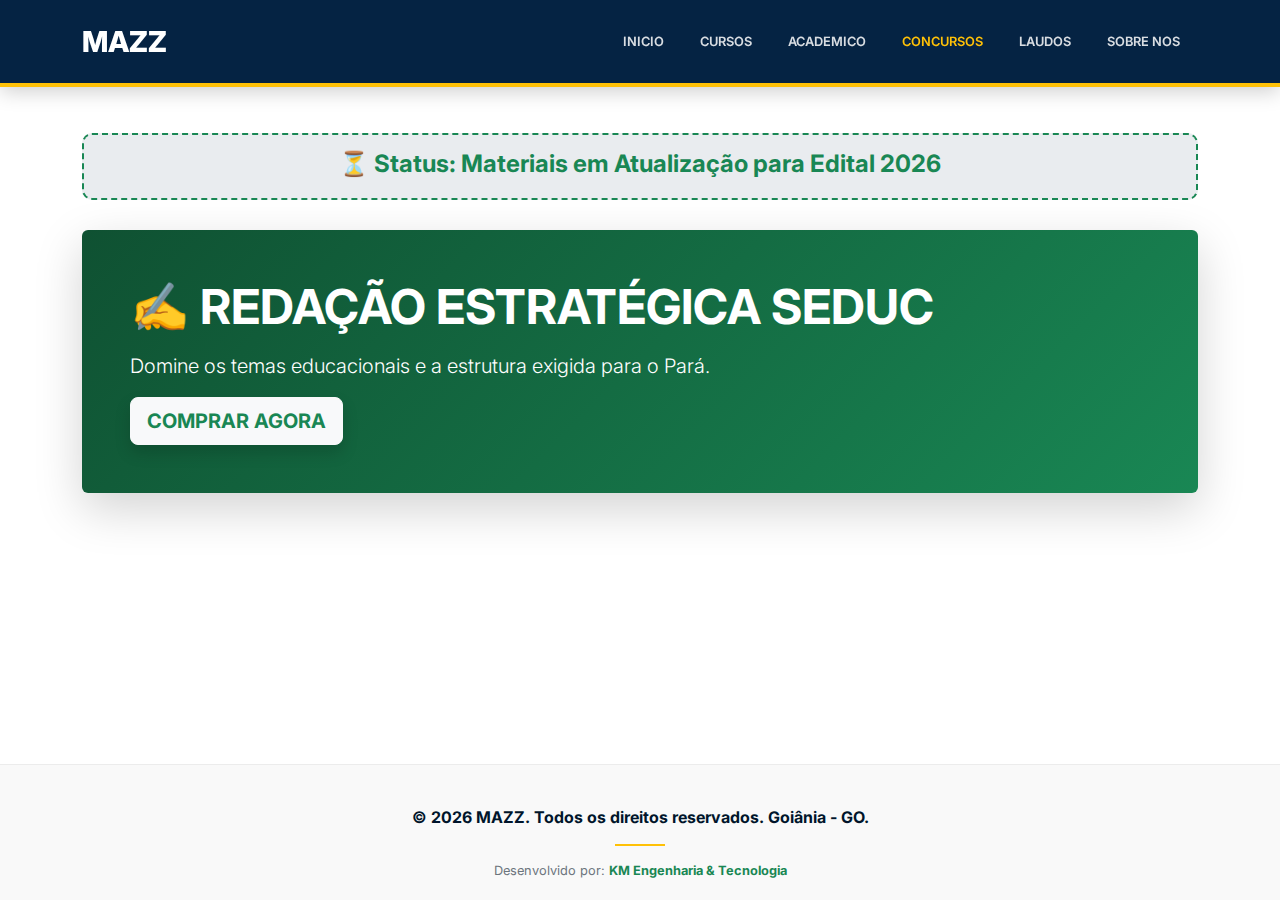
<file: seduc-pa.html>
<!DOCTYPE html>
<html lang="pt-BR">
<head>
    <meta charset="UTF-8">
    <meta name="viewport" content="width=device-width, initial-scale=1.0">
    <title>Concurso SEDUC-PA 2026 - MAZZ</title>
    <link href="https://cdn.jsdelivr.net/npm/bootstrap@5.3.0/dist/css/bootstrap.min.css" rel="stylesheet">
    <link href="https://fonts.googleapis.com/css2?family=Inter:wght@400;600;800&display=swap" rel="stylesheet">
    <style>
        :root { --mazz-blue: #001f3f; --mazz-gold: #ffc107; --mazz-dark: #00152b; --mazz-gray: #6c757d; }
        body { padding-top: 85px; font-family: 'Inter', sans-serif; background-color: #ffffff; }
        .navbar { background: rgba(0, 31, 63, 0.98) !important; backdrop-filter: blur(12px); border-bottom: 4px solid var(--mazz-gold); padding: 15px 0; box-shadow: 0 4px 20px rgba(0,0,0,0.2); }
        .navbar-brand { font-size: 1.8rem; font-weight: 800; color: white !important; }
        .nav-link { color: rgba(255, 255, 255, 0.85) !important; font-weight: 600; text-transform: uppercase; font-size: 0.8rem; margin: 0 10px; transition: 0.3s; }
        .nav-link:hover, .nav-link.active { color: var(--mazz-gold) !important; }
        .status-banner { background-color: #e9ecef; border: 2px dashed #198754; border-radius: 10px; padding: 15px; margin-bottom: 30px; }
        .mazz-footer { background-color: #f9f9f9; padding: 40px 0 20px; border-top: 1px solid #ececec; margin-top: auto; }
        .footer-copyright { color: var(--mazz-dark); font-weight: 700; font-size: 1rem; }
        .footer-divider { width: 50px; height: 2px; background: var(--mazz-gold); margin: 15px auto; }
        .footer-dev { font-size: 0.8rem; color: var(--mazz-gray); }
        .footer-dev a { color: #198754; text-decoration: none; font-weight: 700; }
    </style>
</head>
<body class="d-flex flex-column min-vh-100 text-start">
    <nav class="navbar navbar-expand-lg navbar-dark fixed-top">
        <div class="container">
            <a class="navbar-brand" href="index.html">MAZZ</a>
            <div class="collapse navbar-collapse" id="navbarNav">
                <ul class="navbar-nav ms-auto text-center">
                    <li class="nav-item"><a class="nav-link" href="index.html">Inicio</a></li>
                    <li class="nav-item"><a class="nav-link" href="cursos.html">Cursos</a></li>
                    <li class="nav-item"><a class="nav-link" href="academico.html">Academico</a></li>
                    <li class="nav-item"><a class="nav-link active" href="concursos.html">Concursos</a></li>
                    <li class="nav-item"><a class="nav-link" href="laudos.html">Laudos</a></li>
                    <li class="nav-item"><a class="nav-link" href="sobre.html">Sobre Nos</a></li>
                </ul>
            </div>
        </div>
    </nav>
    <main class="container my-5 flex-grow-1">
        <div class="status-banner text-center">
            <h4 class="fw-bold text-success mb-1">⏳ Status: Materiais em Atualização para Edital 2026</h4>
        </div>
        <div class="p-4 p-md-5 mb-5 rounded text-white shadow-lg" style="background: linear-gradient(135deg, #0f5132 0%, #198754 100%);">
            <h2 class="display-5 fw-bold text-uppercase">✍️ Redação Estratégica SEDUC</h2>
            <p class="lead my-3">Domine os temas educacionais e a estrutura exigida para o Pará.</p>
            <a href="https://mazz.herospark.co/redacao-concurso-2026-seduc-pa" target="_blank" class="btn btn-light btn-lg fw-bold text-success shadow">COMPRAR AGORA</a>
        </div>
    </main>
    <footer class="mazz-footer text-center">
        <div class="container">
            <div class="footer-copyright">&copy; 2026 MAZZ. Todos os direitos reservados. Goiânia - GO.</div>
            <div class="footer-divider"></div>
            <div class="footer-dev">Desenvolvido por: <a href="https://www.kmprojetos.eng.br/" target="_blank">KM Engenharia & Tecnologia</a></div>
        </div>
    </footer>
    <script src="https://cdn.jsdelivr.net/npm/bootstrap@5.3.0/dist/js/bootstrap.bundle.min.js"></script>
</body>
</html>
</file>
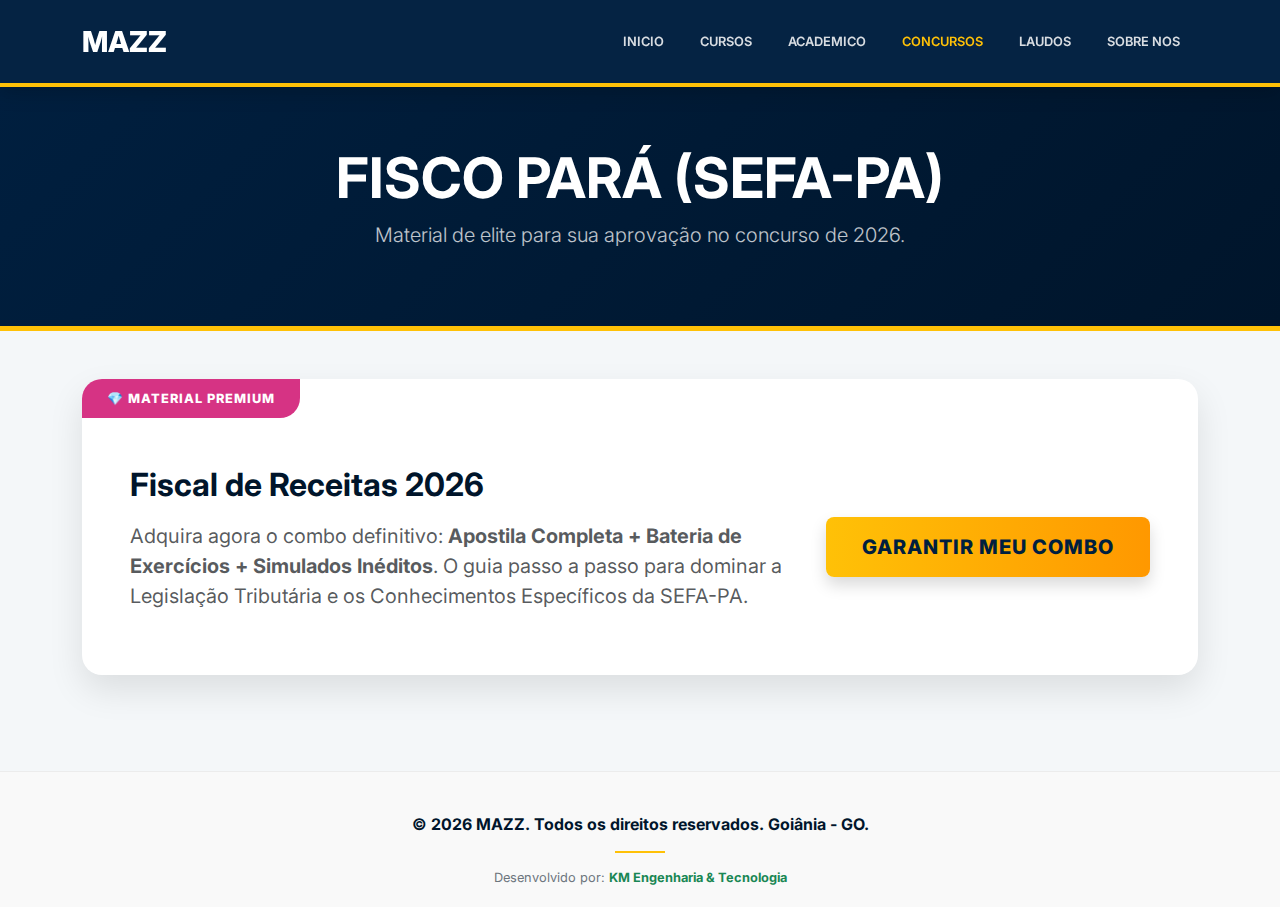
<file: sefa-pa.html>
<!DOCTYPE html>
<html lang="pt-BR">
<head>
    <meta charset="UTF-8">
    <meta name="viewport" content="width=device-width, initial-scale=1.0">
    <title>Concurso SEFA-PA 2026 - MAZZ</title>
    <link href="https://cdn.jsdelivr.net/npm/bootstrap@5.3.0/dist/css/bootstrap.min.css" rel="stylesheet">
    <link href="https://fonts.googleapis.com/css2?family=Inter:wght@400;600;800&display=swap" rel="stylesheet">
    <style>
        :root {
            --mazz-blue: #001f3f;
            --mazz-gold: #ffc107;
            --mazz-dark: #00152b;
            --mazz-gray: #6c757d;
        }

        body { 
            padding-top: 85px; 
            font-family: 'Inter', sans-serif; 
            background-color: #f4f7f9;
            color: var(--mazz-dark);
        }

        /* NAVBAR PREMIUM */
        .navbar {
            background: rgba(0, 31, 63, 0.98) !important;
            backdrop-filter: blur(12px);
            border-bottom: 4px solid var(--mazz-gold);
            padding: 15px 0;
            box-shadow: 0 4px 20px rgba(0,0,0,0.2);
        }

        .navbar-brand { font-size: 1.8rem; font-weight: 800; color: white !important; }
        .nav-link { color: rgba(255, 255, 255, 0.85) !important; font-weight: 600; text-transform: uppercase; font-size: 0.8rem; margin: 0 10px; transition: 0.3s; }
        .nav-link:hover, .nav-link.active { color: var(--mazz-gold) !important; }

        /* HEADER */
        .page-header {
            background: linear-gradient(135deg, var(--mazz-blue) 0%, var(--mazz-dark) 100%);
            color: white;
            padding: 60px 0;
            border-bottom: 5px solid var(--mazz-gold);
        }

        /* CARD DE DESTAQUE ATUALIZADO */
        .promo-card {
            background: white;
            border-radius: 20px;
            border: none;
            overflow: hidden;
            box-shadow: 0 15px 35px rgba(0,0,0,0.1);
        }

        .promo-badge {
            background: #d63384;
            color: white;
            font-weight: 800;
            padding: 10px 25px;
            border-radius: 0 0 20px 0;
            display: inline-block;
            text-transform: uppercase;
            font-size: 0.8rem;
            letter-spacing: 1px;
        }

        .btn-promo {
            background: linear-gradient(90deg, #ffc107 0%, #ff9800 100%);
            color: var(--mazz-blue) !important;
            font-weight: 800;
            border: none;
            padding: 15px 30px;
            text-transform: uppercase;
            letter-spacing: 1px;
            transition: 0.3s;
            text-decoration: none;
            display: inline-block;
        }

        .btn-promo:hover {
            transform: scale(1.05);
            box-shadow: 0 10px 20px rgba(255, 193, 7, 0.3);
        }

        /* FOOTER */
        .mazz-footer {
            background-color: #f9f9f9;
            padding: 40px 0 20px;
            border-top: 1px solid #ececec;
            margin-top: auto;
        }
        .footer-copyright { font-weight: 700; color: var(--mazz-dark); }
        .footer-divider { width: 50px; height: 2px; background: var(--mazz-gold); margin: 15px auto; }
        .footer-dev { font-size: 0.8rem; color: var(--mazz-gray); }
        .footer-dev a { color: #198754; text-decoration: none; font-weight: 700; }
    </style>
</head>
<body class="d-flex flex-column min-vh-100">

    <nav class="navbar navbar-expand-lg navbar-dark fixed-top">
        <div class="container">
            <a class="navbar-brand" href="index.html">MAZZ</a>
            <div class="collapse navbar-collapse" id="navbarNav">
                <ul class="navbar-nav ms-auto text-center">
                    <li class="nav-item"><a class="nav-link" href="index.html">Inicio</a></li>
                    <li class="nav-item"><a class="nav-link" href="cursos.html">Cursos</a></li>
                    <li class="nav-item"><a class="nav-link" href="academico.html">Academico</a></li>
                    <li class="nav-item"><a class="nav-link active" href="concursos.html">Concursos</a></li>
                    <li class="nav-item"><a class="nav-link" href="laudos.html">Laudos</a></li>
                    <li class="nav-item"><a class="nav-link" href="sobre.html">Sobre Nos</a></li>
                </ul>
            </div>
        </div>
    </nav>

    <header class="page-header text-center">
        <div class="container">
            <h1 class="display-4 fw-bold">FISCO PARÁ (SEFA-PA)</h1>
            <p class="lead opacity-75">Material de elite para sua aprovação no concurso de 2026.</p>
        </div>
    </header>

    <main class="container my-5 flex-grow-1">
        
        <div class="promo-card mb-5">
            <div class="promo-badge">💎 Material Premium</div>
            <div class="p-4 p-md-5">
                <div class="row align-items-center">
                    <div class="col-lg-8 text-start">
                        <h2 class="fw-bold mb-3">Fiscal de Receitas 2026</h2>
                        <p class="text-muted fs-5">Adquira agora o combo definitivo: <strong>Apostila Completa + Bateria de Exercícios + Simulados Inéditos</strong>. O guia passo a passo para dominar a Legislação Tributária e os Conhecimentos Específicos da SEFA-PA.</p>
                    </div>
                    <div class="col-lg-4 text-center mt-4 mt-lg-0">
                        <a href="https://mazz.herospark.co/concurso-da-sefa-pa-2026-fiscal-apostila+exercicios+simulado" target="_blank" class="btn btn-promo btn-lg w-100 shadow">Garantir Meu Combo</a>
                    </div>
                </div>
            </div>
        </div>

    </main>

    <footer class="mazz-footer text-center">
        <div class="container">
            <div class="footer-copyright">
                &copy; 2026 MAZZ. Todos os direitos reservados. Goiânia - GO.
            </div>
            <div class="footer-divider"></div>
            <div class="footer-dev">
                Desenvolvido por: <a href="https://www.kmprojetos.eng.br/" target="_blank">KM Engenharia & Tecnologia</a>
            </div>
        </div>
    </footer>

    <script src="https://cdn.jsdelivr.net/npm/bootstrap@5.3.0/dist/js/bootstrap.bundle.min.js"></script>
</body>
</html>
</file>
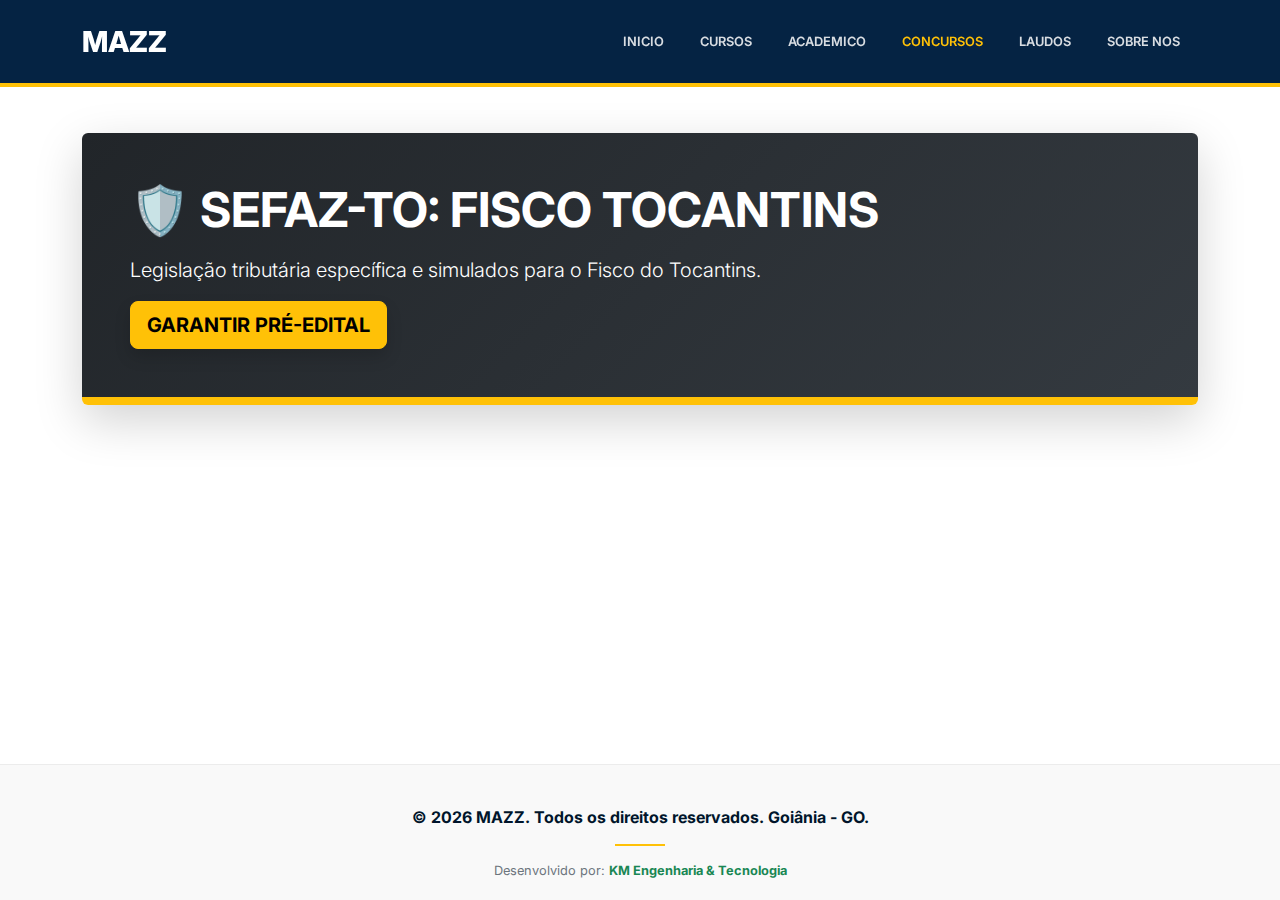
<file: sefaz-to.html>
<!DOCTYPE html>
<html lang="pt-BR">
<head>
    <meta charset="UTF-8">
    <meta name="viewport" content="width=device-width, initial-scale=1.0">
    <title>Concurso SEFAZ-TO - MAZZ</title>
    <link href="https://cdn.jsdelivr.net/npm/bootstrap@5.3.0/dist/css/bootstrap.min.css" rel="stylesheet">
    <link href="https://fonts.googleapis.com/css2?family=Inter:wght@400;600;800&display=swap" rel="stylesheet">
    <style>
        :root { --mazz-blue: #001f3f; --mazz-gold: #ffc107; --mazz-dark: #00152b; --mazz-gray: #6c757d; }
        body { padding-top: 85px; font-family: 'Inter', sans-serif; background-color: #ffffff; }
        .navbar { background: rgba(0, 31, 63, 0.98) !important; backdrop-filter: blur(12px); border-bottom: 4px solid var(--mazz-gold); padding: 15px 0; }
        .navbar-brand { font-size: 1.8rem; font-weight: 800; color: white !important; }
        .nav-link { color: rgba(255, 255, 255, 0.85) !important; font-weight: 600; text-transform: uppercase; font-size: 0.8rem; margin: 0 10px; }
        .nav-link:hover, .nav-link.active { color: var(--mazz-gold) !important; }
        .mazz-footer { background-color: #f9f9f9; padding: 40px 0 20px; border-top: 1px solid #ececec; margin-top: auto; }
        .footer-copyright { color: var(--mazz-dark); font-weight: 700; font-size: 1rem; }
        .footer-divider { width: 50px; height: 2px; background: var(--mazz-gold); margin: 15px auto; }
        .footer-dev { font-size: 0.8rem; color: var(--mazz-gray); }
        .footer-dev a { color: #198754; text-decoration: none; font-weight: 700; }
    </style>
</head>
<body class="d-flex flex-column min-vh-100 text-start">
    <nav class="navbar navbar-expand-lg navbar-dark fixed-top">
        <div class="container">
            <a class="navbar-brand" href="index.html">MAZZ</a>
            <div class="collapse navbar-collapse" id="navbarNav">
                <ul class="navbar-nav ms-auto text-center">
                    <li class="nav-item"><a class="nav-link" href="index.html">Inicio</a></li>
                    <li class="nav-item"><a class="nav-link" href="cursos.html">Cursos</a></li>
                    <li class="nav-item"><a class="nav-link" href="academico.html">Academico</a></li>
                    <li class="nav-item"><a class="nav-link active" href="concursos.html">Concursos</a></li>
                    <li class="nav-item"><a class="nav-link" href="laudos.html">Laudos</a></li>
                    <li class="nav-item"><a class="nav-link" href="sobre.html">Sobre Nos</a></li>
                </ul>
            </div>
        </div>
    </nav>
    <main class="container my-5 flex-grow-1">
        <div class="p-4 p-md-5 mb-5 rounded text-white shadow-lg" style="background: linear-gradient(135deg, #212529 0%, #343a40 100%); border-bottom: 8px solid #ffc107;">
            <h2 class="display-5 fw-bold text-uppercase">🛡️ SEFAZ-TO: Fisco Tocantins</h2>
            <p class="lead my-3">Legislação tributária específica e simulados para o Fisco do Tocantins.</p>
            <a href="https://wa.me/5562996466033" class="btn btn-warning btn-lg fw-bold shadow">GARANTIR PRÉ-EDITAL</a>
        </div>
    </main>
    <footer class="mazz-footer text-center">
        <div class="container">
            <div class="footer-copyright">&copy; 2026 MAZZ. Todos os direitos reservados. Goiânia - GO.</div>
            <div class="footer-divider"></div>
            <div class="footer-dev">Desenvolvido por: <a href="https://www.kmprojetos.eng.br/" target="_blank">KM Engenharia & Tecnologia</a></div>
        </div>
    </footer>
    <script src="https://cdn.jsdelivr.net/npm/bootstrap@5.3.0/dist/js/bootstrap.bundle.min.js"></script>
</body>
</html>
</file>
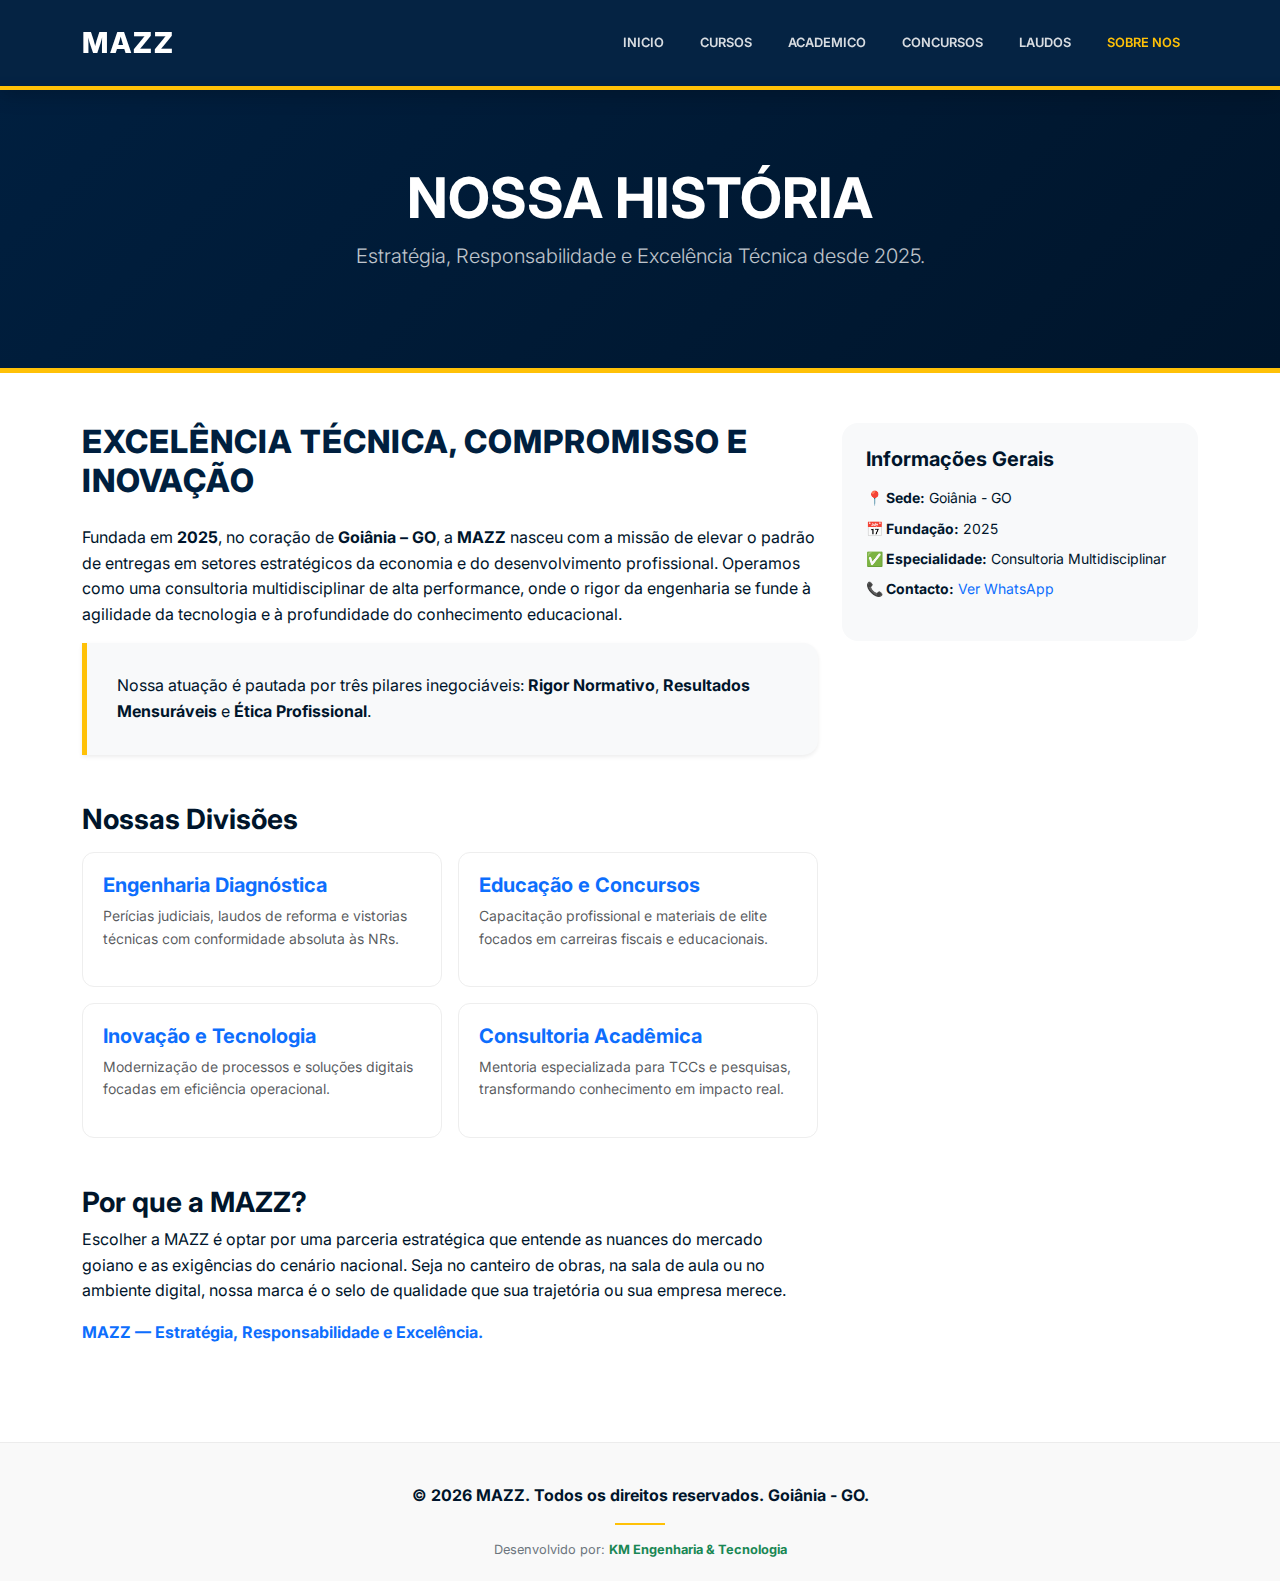
<file: sobre.html>
<!DOCTYPE html>
<html lang="pt-BR">
<head>
    <meta charset="UTF-8">
    <meta name="viewport" content="width=device-width, initial-scale=1.0">
    <title>Sobre Nós - MAZZ</title>
    <link href="https://cdn.jsdelivr.net/npm/bootstrap@5.3.0/dist/css/bootstrap.min.css" rel="stylesheet">
    <link href="https://fonts.googleapis.com/css2?family=Inter:wght@400;600;800&display=swap" rel="stylesheet">
    <style>
        :root {
            --mazz-blue: #001f3f;
            --mazz-gold: #ffc107;
            --mazz-dark: #00152b;
            --mazz-gray: #6c757d;
            --mazz-light: #f8f9fa;
        }

        body { 
            padding-top: 85px; 
            font-family: 'Inter', sans-serif; 
            background-color: #ffffff;
            color: var(--mazz-dark);
            line-height: 1.6;
        }

        /* NAVBAR PREMIUM */
        .navbar {
            background: rgba(0, 31, 63, 0.98) !important;
            backdrop-filter: blur(12px);
            border-bottom: 4px solid var(--mazz-gold);
            padding: 15px 0;
            box-shadow: 0 4px 20px rgba(0,0,0,0.2);
        }

        .navbar-brand { font-size: 1.8rem; font-weight: 800; letter-spacing: 2px; color: white !important; }
        .nav-link { color: rgba(255, 255, 255, 0.85) !important; font-weight: 600; text-transform: uppercase; font-size: 0.8rem; margin: 0 10px; transition: 0.3s; }
        .nav-link:hover, .nav-link.active { color: var(--mazz-gold) !important; }

        /* HEADER */
        .page-header {
            background: linear-gradient(135deg, var(--mazz-blue) 0%, var(--mazz-dark) 100%);
            color: white;
            padding: 80px 0;
            margin-bottom: 50px;
            border-bottom: 5px solid var(--mazz-gold);
        }

        .section-title {
            font-weight: 800;
            color: var(--mazz-blue);
            margin-bottom: 25px;
            text-transform: uppercase;
            letter-spacing: 1px;
        }

        .highlight-box {
            background-color: var(--mazz-light);
            border-left: 5px solid var(--mazz-gold);
            padding: 30px;
            border-radius: 0 15px 15px 0;
            margin-bottom: 40px;
        }

        .service-mini-card {
            border: 1px solid #eee;
            padding: 20px;
            border-radius: 12px;
            height: 100%;
            transition: 0.3s;
        }

        .service-mini-card:hover {
            border-color: var(--mazz-gold);
            background-color: #f9f9f9;
        }

        /* RODAPÉ MAZZ PADRÃO */
        .mazz-footer {
            background-color: #f9f9f9;
            padding: 40px 0 20px;
            border-top: 1px solid #ececec;
            margin-top: auto;
        }
        .footer-copyright { color: var(--mazz-dark); font-weight: 700; font-size: 1rem; }
        .footer-divider { width: 50px; height: 2px; background: var(--mazz-gold); margin: 15px auto; }
        .footer-dev { font-size: 0.8rem; color: var(--mazz-gray); }
        .footer-dev a { color: #198754; text-decoration: none; font-weight: 700; }
    </style>
</head>
<body class="d-flex flex-column min-vh-100">

    <nav class="navbar navbar-expand-lg navbar-dark fixed-top">
        <div class="container">
            <a class="navbar-brand" href="index.html">MAZZ</a>
            <div class="collapse navbar-collapse" id="navbarNav">
                <ul class="navbar-nav ms-auto text-center">
                    <li class="nav-item"><a class="nav-link" href="index.html">Inicio</a></li>
                    <li class="nav-item"><a class="nav-link" href="cursos.html">Cursos</a></li>
                    <li class="nav-item"><a class="nav-link" href="academico.html">Academico</a></li>
                    <li class="nav-item"><a class="nav-link" href="concursos.html">Concursos</a></li>
                    <li class="nav-item"><a class="nav-link" href="laudos.html">Laudos</a></li>
                    <li class="nav-item"><a class="nav-link active" href="sobre.html">Sobre Nos</a></li>
                </ul>
            </div>
        </div>
    </nav>

    <header class="page-header text-center">
        <div class="container">
            <h1 class="display-4 fw-bold">NOSSA HISTÓRIA</h1>
            <p class="lead opacity-75">Estratégia, Responsabilidade e Excelência Técnica desde 2025.</p>
        </div>
    </header>

    <main class="container mb-5 flex-grow-1 text-start">
        <div class="row">
            <div class="col-lg-8">
                <h2 class="section-title">Excelência Técnica, Compromisso e Inovação</h2>
                <p>Fundada em <strong>2025</strong>, no coração de <strong>Goiânia – GO</strong>, a <strong>MAZZ</strong> nasceu com a missão de elevar o padrão de entregas em setores estratégicos da economia e do desenvolvimento profissional. Operamos como uma consultoria multidisciplinar de alta performance, onde o rigor da engenharia se funde à agilidade da tecnologia e à profundidade do conhecimento educacional.</p>
                
                <div class="highlight-box shadow-sm">
                    <p class="mb-0">Nossa atuação é pautada por três pilares inegociáveis: <strong>Rigor Normativo</strong>, <strong>Resultados Mensuráveis</strong> e <strong>Ética Profissional</strong>.</p>
                </div>

                <h3 class="fw-bold mt-5 mb-3">Nossas Divisões</h3>
                <div class="row g-3">
                    <div class="col-md-6">
                        <div class="service-mini-card">
                            <h5 class="fw-bold text-primary">Engenharia Diagnóstica</h5>
                            <p class="small text-muted">Perícias judiciais, laudos de reforma e vistorias técnicas com conformidade absoluta às NRs.</p>
                        </div>
                    </div>
                    <div class="col-md-6">
                        <div class="service-mini-card">
                            <h5 class="fw-bold text-primary">Educação e Concursos</h5>
                            <p class="small text-muted">Capacitação profissional e materiais de elite focados em carreiras fiscais e educacionais.</p>
                        </div>
                    </div>
                    <div class="col-md-6">
                        <div class="service-mini-card">
                            <h5 class="fw-bold text-primary">Inovação e Tecnologia</h5>
                            <p class="small text-muted">Modernização de processos e soluções digitais focadas em eficiência operacional.</p>
                        </div>
                    </div>
                    <div class="col-md-6">
                        <div class="service-mini-card">
                            <h5 class="fw-bold text-primary">Consultoria Acadêmica</h5>
                            <p class="small text-muted">Mentoria especializada para TCCs e pesquisas, transformando conhecimento em impacto real.</p>
                        </div>
                    </div>
                </div>

                <div class="mt-5 mb-5">
                    <h3 class="fw-bold">Por que a MAZZ?</h3>
                    <p>Escolher a MAZZ é optar por uma parceria estratégica que entende as nuances do mercado goiano e as exigências do cenário nacional. Seja no canteiro de obras, na sala de aula ou no ambiente digital, nossa marca é o selo de qualidade que sua trajetória ou sua empresa merece.</p>
                    <p class="fw-bold text-primary">MAZZ — Estratégia, Responsabilidade e Excelência.</p>
                </div>
            </div>
            
            <div class="col-lg-4">
                <div class="p-4 bg-light rounded-4 sticky-top" style="top: 110px;">
                    <h5 class="fw-bold mb-3">Informações Gerais</h5>
                    <ul class="list-unstyled small">
                        <li class="mb-2"><strong>📍 Sede:</strong> Goiânia - GO</li>
                        <li class="mb-2"><strong>📅 Fundação:</strong> 2025</li>
                        <li class="mb-2"><strong>✅ Especialidade:</strong> Consultoria Multidisciplinar</li>
                        <li><strong>📞 Contacto:</strong> <a href="https://wa.me/5562996466033" class="text-decoration-none">Ver WhatsApp</a></li>
                    </ul>
                </div>
            </div>
        </div>
    </main>

    <footer class="mazz-footer text-center">
        <div class="container">
            <div class="footer-copyright">
                &copy; 2026 MAZZ. Todos os direitos reservados. Goiânia - GO.
            </div>
            <div class="footer-divider"></div>
            <div class="footer-dev">
                Desenvolvido por: <a href="https://www.kmprojetos.eng.br/" target="_blank">KM Engenharia & Tecnologia</a>
            </div>
        </div>
    </footer>

    <script src="https://cdn.jsdelivr.net/npm/bootstrap@5.3.0/dist/js/bootstrap.bundle.min.js"></script>
</body>
</html>
</file>
